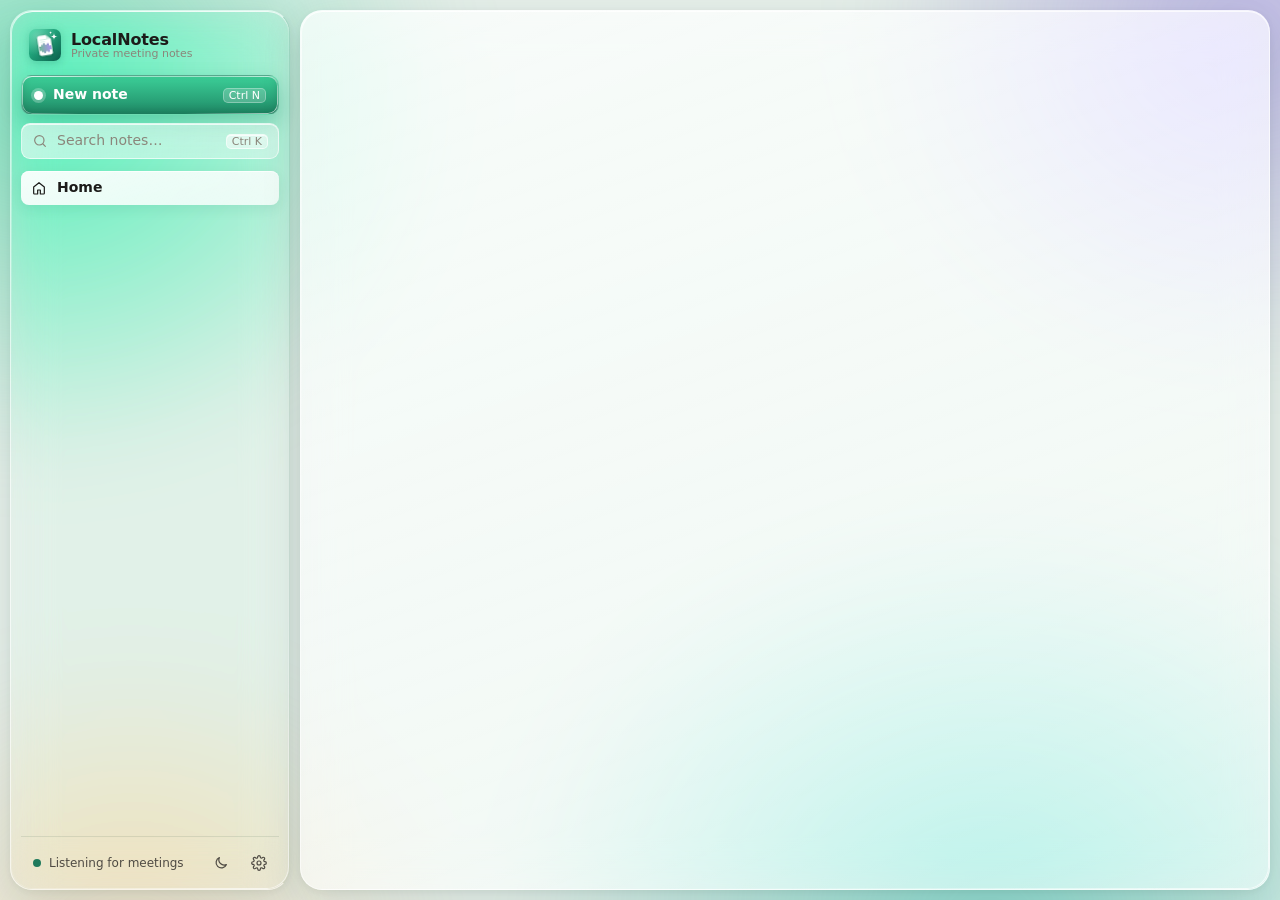
<file: ui/index.html>
<!doctype html>
<html lang="en">
<head>
<meta charset="utf-8">
<title>LocalNotes</title>
<link rel="stylesheet" href="style.css">
<link rel="stylesheet" href="glass.css">
<script>document.documentElement.dataset.style = "glass";</script>
</head>
<body>
<svg width="0" height="0" style="position:absolute" aria-hidden="true">
  <symbol id="i-wave" viewBox="0 0 24 24"><path d="M3 12h1M7 8v8M11 5v14M15 9v6M19 7v10M21 12h0"/></symbol>
  <symbol id="i-plus" viewBox="0 0 24 24"><path d="M12 5v14M5 12h14"/></symbol>
  <symbol id="i-search" viewBox="0 0 24 24"><circle cx="11" cy="11" r="7"/><path d="m20 20-3.5-3.5"/></symbol>
  <symbol id="i-home" viewBox="0 0 24 24"><path d="M4 10.5 12 4l8 6.5V20a1 1 0 0 1-1 1h-5v-6h-4v6H5a1 1 0 0 1-1-1z"/></symbol>
  <symbol id="i-gear" viewBox="0 0 24 24"><circle cx="12" cy="12" r="3"/><path d="M19.4 15a1.7 1.7 0 0 0 .3 1.8l.1.1a2 2 0 1 1-2.8 2.8l-.1-.1a1.7 1.7 0 0 0-1.8-.3 1.7 1.7 0 0 0-1 1.5V21a2 2 0 1 1-4 0v-.1a1.7 1.7 0 0 0-1.1-1.5 1.7 1.7 0 0 0-1.8.3l-.1.1a2 2 0 1 1-2.8-2.8l.1-.1a1.7 1.7 0 0 0 .3-1.8 1.7 1.7 0 0 0-1.5-1H3a2 2 0 1 1 0-4h.1a1.7 1.7 0 0 0 1.5-1.1 1.7 1.7 0 0 0-.3-1.8l-.1-.1a2 2 0 1 1 2.8-2.8l.1.1a1.7 1.7 0 0 0 1.8.3H9a1.7 1.7 0 0 0 1-1.5V3a2 2 0 1 1 4 0v.1a1.7 1.7 0 0 0 1 1.5 1.7 1.7 0 0 0 1.8-.3l.1-.1a2 2 0 1 1 2.8 2.8l-.1.1a1.7 1.7 0 0 0-.3 1.8V9a1.7 1.7 0 0 0 1.5 1H21a2 2 0 1 1 0 4h-.1a1.7 1.7 0 0 0-1.5 1z"/></symbol>
  <symbol id="i-mic" viewBox="0 0 24 24"><rect x="9" y="3" width="6" height="11" rx="3"/><path d="M5 11a7 7 0 0 0 14 0M12 18v3"/></symbol>
  <symbol id="i-video" viewBox="0 0 24 24"><rect x="3" y="6" width="13" height="12" rx="2.5"/><path d="m16 10 5-3v10l-5-3"/></symbol>
  <symbol id="i-sparkle" viewBox="0 0 24 24"><path d="M12 3l1.8 5.2L19 10l-5.2 1.8L12 17l-1.8-5.2L5 10l5.2-1.8zM19 15l.8 2.2L22 18l-2.2.8L19 21l-.8-2.2L16 18l2.2-.8z"/></symbol>
  <symbol id="i-pen" viewBox="0 0 24 24"><path d="M4 20h4L19 9l-4-4L4 16z"/><path d="m14 6 4 4"/></symbol>
  <symbol id="i-lines" viewBox="0 0 24 24"><path d="M4 6h16M4 10h10M4 14h16M4 18h8"/></symbol>
  <symbol id="i-chat" viewBox="0 0 24 24"><path d="M20 12a8 8 0 0 1-11.6 7.1L4 20l1-4.2A8 8 0 1 1 20 12z"/></symbol>
  <symbol id="i-more" viewBox="0 0 24 24"><circle cx="5" cy="12" r="1.3"/><circle cx="12" cy="12" r="1.3"/><circle cx="19" cy="12" r="1.3"/></symbol>
  <symbol id="i-copy" viewBox="0 0 24 24"><rect x="8" y="8" width="12" height="12" rx="2.5"/><path d="M16 8V6a2 2 0 0 0-2-2H6a2 2 0 0 0-2 2v8a2 2 0 0 0 2 2h2"/></symbol>
  <symbol id="i-download" viewBox="0 0 24 24"><path d="M12 4v11M7 10l5 5 5-5M5 20h14"/></symbol>
  <symbol id="i-trash" viewBox="0 0 24 24"><path d="M4 7h16M10 11v6M14 11v6M6 7l1 13h10l1-13M9 7V4h6v3"/></symbol>
  <symbol id="i-check" viewBox="0 0 24 24"><path d="m5 12.5 4.5 4.5L19 7.5"/></symbol>
  <symbol id="i-x" viewBox="0 0 24 24"><path d="M6 6l12 12M18 6 6 18"/></symbol>
  <symbol id="i-alert" viewBox="0 0 24 24"><circle cx="12" cy="12" r="9"/><path d="M12 7.5v5.5M12 16.5v.01"/></symbol>
  <symbol id="i-headphones" viewBox="0 0 24 24"><path d="M4 15v-3a8 8 0 0 1 16 0v3"/><rect x="3" y="14" width="5" height="7" rx="2"/><rect x="16" y="14" width="5" height="7" rx="2"/></symbol>
  <symbol id="i-clock" viewBox="0 0 24 24"><circle cx="12" cy="12" r="9"/><path d="M12 7v5l3 2"/></symbol>
  <symbol id="i-cal" viewBox="0 0 24 24"><rect x="4" y="5" width="16" height="16" rx="2.5"/><path d="M4 10h16M9 3v4M15 3v4"/></symbol>
  <symbol id="i-users" viewBox="0 0 24 24"><circle cx="9" cy="8" r="3.5"/><path d="M2.5 20a6.5 6.5 0 0 1 13 0M16 4.5a3.5 3.5 0 0 1 0 7M18 14a6.5 6.5 0 0 1 3.5 6"/></symbol>
  <symbol id="i-send" viewBox="0 0 24 24"><path d="M4 12 20 4l-6 16-2.5-6.5z"/></symbol>
  <symbol id="i-arrow-down" viewBox="0 0 24 24"><path d="M12 5v14M6 13l6 6 6-6"/></symbol>
  <symbol id="i-sidebar" viewBox="0 0 24 24"><rect x="3" y="4" width="18" height="16" rx="2.5"/><path d="M15 4v16"/></symbol>
  <symbol id="i-refresh" viewBox="0 0 24 24"><path d="M20 11a8 8 0 0 0-14.6-4.5L4 8M4 4v4h4M4 13a8 8 0 0 0 14.6 4.5L20 16M20 20v-4h-4"/></symbol>
  <symbol id="i-moon" viewBox="0 0 24 24"><path d="M20 14.5A8 8 0 0 1 9.5 4a8 8 0 1 0 10.5 10.5z"/></symbol>
  <symbol id="i-sun" viewBox="0 0 24 24"><circle cx="12" cy="12" r="4"/><path d="M12 2v2M12 20v2M2 12h2M20 12h2M4.9 4.9l1.4 1.4M17.7 17.7l1.4 1.4M4.9 19.1l1.4-1.4M17.7 6.3l1.4-1.4"/></symbol>
  <symbol id="i-mail" viewBox="0 0 24 24"><rect x="3" y="5" width="18" height="14" rx="2.5"/><path d="m4 7 8 6 8-6"/></symbol>
  <symbol id="i-chev" viewBox="0 0 24 24"><path d="m7 10 5 5 5-5"/></symbol>
  <symbol id="i-pause" viewBox="0 0 24 24"><path d="M9 5v14M15 5v14"/></symbol>
  <symbol id="i-play" viewBox="0 0 24 24"><path d="M8 5.5v13l10-6.5z"/></symbol>
  <symbol id="i-cloud" viewBox="0 0 24 24"><path d="M7 18.5h10.5a4 4 0 0 0 .6-7.95A6 6 0 0 0 6.6 9.1 4.75 4.75 0 0 0 7 18.5z"/></symbol>
  <symbol id="i-lock" viewBox="0 0 24 24"><rect x="5" y="10" width="14" height="10" rx="2.5"/><path d="M8 10V7a4 4 0 0 1 8 0v3"/></symbol>
  <symbol id="i-keyboard" viewBox="0 0 24 24"><rect x="2.5" y="6" width="19" height="12" rx="2.5"/><path d="M6.5 10h1M10.5 10h1M14.5 10h1M6.5 14h11"/></symbol>
  <symbol id="i-file" viewBox="0 0 24 24"><path d="M14 3H6a1 1 0 0 0-1 1v16a1 1 0 0 0 1 1h12a1 1 0 0 0 1-1V8z"/><path d="M14 3v5h5M9 13h6M9 17h4"/></symbol>
</svg>

<div id="app">
  <aside id="sidebar">
    <div class="brand">
      <img class="brand-mark" src="logo.svg" alt="" width="32" height="32">
      <div class="brand-name">LocalNotes<small>Private meeting notes</small></div>
    </div>
    <button id="btn-new" class="btn-new"><span class="rec-dot"></span>New note<kbd>Ctrl N</kbd></button>
    <button id="btn-search" class="search-trigger"><svg class="i"><use href="#i-search"/></svg>Search notes…<kbd>Ctrl K</kbd></button>
    <nav class="nav">
      <button id="nav-home" class="nav-item active"><svg class="i"><use href="#i-home"/></svg>Home<span id="nav-tasks" class="count"></span></button>
    </nav>
    <div id="list" class="list"></div>
    <div class="side-foot">
      <button id="detect-status" class="detect-status" title="Meeting detection"><span class="pulse"></span><span id="detect-text">Listening for meetings</span></button>
      <button id="btn-theme" class="icon-btn" title="Toggle theme"><svg class="i"><use href="#i-moon"/></svg></button>
      <button id="btn-settings" class="icon-btn" title="Settings (Ctrl ,)"><svg class="i"><use href="#i-gear"/></svg></button>
    </div>
  </aside>

  <main id="main">
    <div id="banner" class="banner" hidden>
      <div id="banner-chip" class="app-chip"><svg class="i"><use href="#i-video"/></svg></div>
      <div class="banner-text"><b id="banner-title">Meeting detected</b><span>Take notes for this call?</span></div>
      <button id="banner-yes" class="btn primary sm">Start notes</button>
      <button id="banner-no" class="icon-btn" title="Dismiss"><svg class="i"><use href="#i-x"/></svg></button>
    </div>

    <section id="view-home" class="view"></section>

    <section id="view-meeting" class="view" hidden>
      <div id="doc-scroll" class="doc-scroll">
        <article class="doc">
          <textarea id="title" class="doc-title" rows="1" spellcheck="false" placeholder="Untitled meeting"></textarea>
          <div id="chips" class="chips"></div>
          <div id="stepper"></div>
          <div id="toolbar" class="toolbar">
            <div id="view-seg" class="seg">
              <span class="thumb"></span>
              <button data-v="mine"><svg class="i"><use href="#i-pen"/></svg>My notes</button>
              <button data-v="ai"><svg class="i"><use href="#i-sparkle"/></svg>AI notes<span id="ai-badge" class="badge" hidden></span></button>
            </div>
            <span id="save-ind" class="save-ind"></span>
            <span class="spacer"></span>
            <button id="btn-followup" class="btn sm" title="Draft a follow-up email"><svg class="i"><use href="#i-mail"/></svg><span>Follow-up</span></button>
            <button id="btn-generate" class="btn sm"><svg class="i"><use href="#i-sparkle"/></svg><span>Generate</span></button>
            <button id="btn-drawer" class="icon-btn" title="Transcript & Ask (Ctrl J)"><svg class="i"><use href="#i-sidebar"/></svg></button>
            <button id="btn-more" class="icon-btn" title="More"><svg class="i"><use href="#i-more"/></svg></button>
          </div>
          <div id="pane-mine">
            <textarea id="editor" class="editor" spellcheck="true"
              placeholder="Jot down anything during the call — names, decisions, half-thoughts.&#10;&#10;Rough is perfect. After the call, AI turns these and the transcript into clean notes."></textarea>
          </div>
          <div id="pane-ai" hidden></div>
        </article>
      </div>

      <aside id="drawer" class="drawer">
        <div class="drawer-head">
          <div id="drawer-seg" class="seg">
            <span class="thumb"></span>
            <button data-t="transcript"><svg class="i"><use href="#i-lines"/></svg>Transcript</button>
            <button data-t="ask"><svg class="i"><use href="#i-chat"/></svg>Ask</button>
          </div>
          <button id="btn-drawer-close" class="icon-btn" title="Close (Ctrl J)"><svg class="i"><use href="#i-x"/></svg></button>
        </div>
        <div class="drawer-body">
          <div id="tab-transcript" class="transcript"></div>
          <button id="jump-live" class="jump-live" hidden><svg class="i"><use href="#i-arrow-down"/></svg>Jump to latest</button>
          <div id="tab-ask" hidden style="display:flex;flex-direction:column;flex:1;min-height:0">
            <div id="chat" class="chat"></div>
            <div class="ask-box">
              <textarea id="ask-input" rows="1" placeholder="Ask anything about this meeting…"></textarea>
              <button id="ask-send" class="btn primary sm" title="Send (Enter)"><svg class="i"><use href="#i-send"/></svg></button>
            </div>
          </div>
        </div>
      </aside>
    </section>

    <div id="dock" class="dock" hidden>
      <div class="rec"><span class="dot"></span><span id="dock-time">00:00</span></div>
      <div class="divider"></div>
      <div class="meters">
        <div class="meter">Me<canvas id="meter-me" width="168" height="48"></canvas></div>
        <div class="meter">Them<canvas id="meter-them" width="168" height="48"></canvas></div>
      </div>
      <span id="dock-pending" class="pending"></span>
      <button id="dock-open" class="icon-btn" title="Go to live note" hidden><svg class="i"><use href="#i-file"/></svg></button>
      <button id="dock-pause" class="btn-pause" title="Pause recording (off the record)"><svg class="i"><use href="#i-pause"/></svg><span>Pause</span></button>
      <button id="dock-stop" class="btn-stop"><span class="sq"></span>Stop</button>
    </div>
  </main>
</div>

<div id="menu" class="menu" hidden></div>

<div id="palette" class="overlay" hidden>
  <div class="palette">
    <div class="palette-input"><svg class="i"><use href="#i-search"/></svg><input id="palette-input" placeholder="Search meetings, notes and transcripts, or type a command…" autocomplete="off"></div>
    <div id="palette-results" class="palette-results"></div>
    <div class="palette-foot"><span><kbd>↑</kbd> <kbd>↓</kbd> navigate</span><span><kbd>Enter</kbd> open</span><span><kbd>Esc</kbd> close</span></div>
  </div>
</div>

<dialog id="settings" aria-labelledby="settings-title">
  <div class="set-head"><h2 id="settings-title">Settings</h2><span id="set-saved" class="set-saved" aria-live="polite"></span><button class="icon-btn" data-close title="Close (Esc)" aria-label="Close settings"><svg class="i"><use href="#i-x"/></svg></button></div>
  <div class="set-layout">
  <nav class="set-nav" aria-label="Settings sections">
    <button data-sec="sec-meetings" class="active"><svg class="i"><use href="#i-video"/></svg>Meetings</button>
    <button data-sec="sec-cloud"><svg class="i"><use href="#i-cloud"/></svg>Cloud AI</button>
    <button data-sec="sec-transcription"><svg class="i"><use href="#i-lines"/></svg>Transcription</button>
    <button data-sec="sec-speakers"><svg class="i"><use href="#i-users"/></svg>Speakers</button>
    <button data-sec="sec-ai"><svg class="i"><use href="#i-sparkle"/></svg>AI &amp; templates</button>
    <button data-sec="sec-shortcuts"><svg class="i"><use href="#i-keyboard"/></svg>Shortcuts</button>
    <button data-sec="sec-app"><svg class="i"><use href="#i-sun"/></svg>Appearance</button>
    <button data-sec="sec-privacy"><svg class="i"><use href="#i-lock"/></svg>Privacy</button>
  </nav>
  <div class="set-body">
    <div class="set-section" id="sec-meetings">
      <h3>Meetings</h3>
      <div class="row"><div class="row-text"><b>Detect calls automatically</b><span>Zoom, Microsoft Teams, Google Meet, Webex, Slack and Discord calls.</span></div><label class="switch"><input type="checkbox" name="detect_meetings"></label></div>
      <div class="row"><div class="row-text"><b>Start recording without asking</b><span>Otherwise a small widget asks “Start notes?” when a call begins.</span></div><label class="switch"><input type="checkbox" name="auto_record"></label></div>
      <div class="row"><div class="row-text"><b>Stop when the call ends</b><span>Recording stops when the meeting app releases the microphone.</span></div><label class="switch"><input type="checkbox" name="auto_stop"></label></div>
      <div class="row"><div class="row-text"><b>Floating widget</b><span>Shows on top of other apps when a call is detected and while recording.</span></div><label class="switch"><input type="checkbox" name="show_widget"></label></div>
    </div>
    <div class="set-section" id="sec-cloud">
      <h3>Cloud AI</h3>
      <div class="row"><div class="row-text"><b>Process meetings with</b><span id="engine-line">Groq transcribes and writes notes, so your PC stays light. Recordings stay on this PC.</span></div>
        <select name="engine">
          <option value="cloud">Groq cloud (recommended)</option>
          <option value="local">This PC only</option>
        </select></div>
      <div class="row cloud-only"><div class="row-text"><b>Groq API key</b><span id="cloud-key-line">Free from console.groq.com → API Keys. Stored encrypted on this PC.</span></div>
        <div class="key-box"><input type="password" id="cloud-key" placeholder="gsk_…" autocomplete="off" spellcheck="false" aria-label="Groq API key">
          <button id="cloud-key-save" class="btn sm primary">Save</button>
          <button id="cloud-key-remove" class="btn sm ghost" hidden>Remove</button></div></div>
      <div class="row cloud-only"><div class="row-text"><b>Connection</b><span id="cloud-test-line">Check that the key works and Groq is reachable.</span></div>
        <button id="cloud-test" class="btn sm"><svg class="i"><use href="#i-refresh"/></svg>Test connection</button></div>
      <div class="row cloud-only"><div class="row-text"><b>Notes model</b><span>Writes notes, follow-up emails and answers to your questions.</span></div>
        <select name="cloud_model" id="cloud-models"></select></div>
      <p class="set-legal cloud-only">With no internet, LocalNotes keeps recording and saves the audio. The transcript and notes are finished automatically when you're back online.</p>
    </div>
    <div class="set-section" id="sec-transcription">
      <h3>Transcription</h3>
      <div class="row"><div class="row-text"><b>Meeting language</b><span id="language-line">Default for new meetings — change it on any meeting from its language tag.</span></div>
        <select name="meeting_language">
          <option value="en">English</option>
          <option value="hinglish">Hinglish (Hindi + English)</option>
          <option value="hi">Hindi</option>
          <option value="auto">Auto-detect</option>
        </select></div>
      <div class="row local-only"><div class="row-text"><b>Live transcript model</b><span>Runs during the call.</span></div>
        <select name="whisper_model">
          <option value="tiny.en">Tiny — lightest</option>
          <option value="base.en">Base — balanced (recommended)</option>
          <option value="small.en">Small — sharper, more CPU</option>
          <option value="small">Small multilingual</option>
        </select></div>
      <div class="row local-only"><div class="row-text"><b>After-call accuracy pass</b><span>Re-transcribes the call with a stronger model, then rewrites the notes.</span></div>
        <select name="refine_model">
          <option value="large-v3-turbo">Large v3 Turbo — best (recommended)</option>
          <option value="distil-large-v3">Distil Large v3 — faster, English</option>
          <option value="small.en">Small — quickest</option>
          <option value="off">Off</option>
        </select></div>
      <div class="row" style="padding-bottom:2px"><div class="row-text"><b>Custom vocabulary</b><span>Names, products and jargon to spell correctly — separated by commas.</span></div></div>
      <textarea name="vocabulary" class="vocab" placeholder="e.g. Priya, Rahul, LogiSys, HubSpot, SKU, EBITDA"></textarea>
      <div class="row"><div class="row-text"><b>Record my microphone</b><span>Labelled “Me” in the transcript.</span></div><label class="switch"><input type="checkbox" name="capture_mic"></label></div>
      <div class="row"><div class="row-text"><b>Record computer audio</b><span>Everyone else on the call, labelled “Them”.</span></div><label class="switch"><input type="checkbox" name="capture_system"></label></div>
      <div class="row"><div class="row-text"><b>Keep call audio</b><span>Lets you re-run “Improve transcript” later. Uses ~2 MB per minute.</span></div><label class="switch"><input type="checkbox" name="keep_audio"></label></div>
    </div>
    <div class="set-section" id="sec-speakers">
      <h3>Speakers &amp; voices</h3>
      <div class="row"><div class="row-text"><b>Identify speakers</b><span>After each call, separate voices and name people whose voice LocalNotes knows.</span></div><label class="switch"><input type="checkbox" name="identify_speakers"></label></div>
      <div class="row"><div class="row-text"><b>Your name</b><span>Your own voice is learned automatically from your microphone.</span></div><input type="text" name="your_name" placeholder="Your name"></div>
      <div class="row" style="padding-bottom:4px"><div class="row-text"><b>Voice profiles</b><span>Tag someone once by clicking their name in a transcript — they're recognised from then on. Stored only on this PC.</span></div></div>
      <div id="voice-list" class="voice-list"></div>
    </div>
    <div class="set-section" id="sec-ai">
      <h3>AI &amp; templates</h3>
      <div class="row"><div class="row-text"><b>Write notes automatically</b><span>As soon as the call ends.</span></div><label class="switch"><input type="checkbox" name="auto_notes"></label></div>
      <div class="row"><div class="row-text"><b>Write notes in</b><span>Notes, follow-up emails and summaries. Ask always answers in the language you ask in.</span></div>
        <select name="notes_language">
          <option value="same">Same as the meeting</option>
          <option value="en">English</option>
          <option value="hinglish">Hinglish</option>
          <option value="hi">Hindi</option>
        </select></div>
      <div class="row"><div class="row-text"><b>Default template</b><span>“Auto” picks one from the meeting title — e.g. “1:1”, “standup”, “interview”, “demo”.</span></div>
        <select name="default_template" id="default-template"></select></div>
      <div class="row" style="padding-bottom:4px"><div class="row-text"><b>Templates</b><span>Your own note formats. Built-ins can be used as a starting point.</span></div>
        <button id="tpl-new" class="btn sm"><svg class="i"><use href="#i-plus"/></svg>New template</button></div>
      <div id="tpl-list" class="voice-list"></div>
      <div class="row local-only"><div class="row-text"><b>Ollama model</b><span id="ollama-line">Runs locally — nothing leaves this PC.</span></div>
        <input type="text" name="ollama_model" list="ollama-models"><datalist id="ollama-models"></datalist></div>
    </div>
    <div class="set-section" id="sec-shortcuts">
      <h3>Shortcuts</h3>
      <div class="row"><div class="row-text"><b>Start / stop recording</b><span>Works from any app, even when LocalNotes is hidden.</span></div>
        <input type="text" name="hotkey_record" class="hotkey-input" readonly placeholder="Click, then press keys" aria-label="Start or stop recording shortcut"></div>
      <div class="row"><div class="row-text"><b>Pause / resume</b><span>Take part of the call off the record.</span></div>
        <input type="text" name="hotkey_pause" class="hotkey-input" readonly placeholder="Click, then press keys" aria-label="Pause or resume shortcut"></div>
      <div id="hotkey-warning" class="sys-check" hidden></div>
      <div class="kbd-table">
        <span>New note</span><kbd>Ctrl N</kbd><span>Search &amp; commands</span><kbd>Ctrl K</kbd>
        <span>Transcript panel</span><kbd>Ctrl J</kbd><span>My notes ⇄ AI notes</span><kbd>Ctrl E</kbd>
        <span>Copy notes</span><kbd>Ctrl Shift C</kbd><span>Settings</span><kbd>Ctrl ,</kbd>
      </div>
    </div>
    <div class="set-section" id="sec-app">
      <h3>Appearance &amp; app</h3>
      <div class="row"><div class="row-text"><b>Theme</b></div>
        <div id="theme-pick" class="theme-pick"><button data-theme="system">System</button><button data-theme="light">Light</button><button data-theme="dark">Dark</button></div></div>
      <div class="row"><div class="row-text"><b>Style</b><span>Glass: frosted panels over a soft aurora. Classic: flat and solid.</span></div>
        <div id="style-pick" class="theme-pick"><button data-ui="glass">Glass</button><button data-ui="classic">Classic</button></div></div>
      <div class="row"><div class="row-text"><b>Keep running in the tray</b><span>Closing the window keeps meeting detection on.</span></div><label class="switch"><input type="checkbox" name="close_to_tray"></label></div>
      <div class="row"><div class="row-text"><b>Launch at sign-in</b><span>Start quietly in the tray when Windows starts.</span></div><label class="switch"><input type="checkbox" name="launch_at_login"></label></div>
    </div>
    <div class="set-section" id="sec-privacy">
      <h3>Privacy</h3>
      <div class="row"><div class="row-text"><b>Where your meetings are processed</b><span id="cloud-privacy-text"></span></div></div>
      <div class="row"><div class="row-text"><b id="enc-title">Encrypted on this PC</b><span id="enc-text">Notes, transcripts and voice profiles are encrypted with AES-256. The key is protected by your Windows account, so the data can't be read if the files are copied elsewhere.</span></div><div class="enc-badge"><svg class="i"><use href="#i-lock"/></svg>AES-256</div></div>
      <p class="set-legal">Only record people who know they're being recorded, and follow the laws that apply to you. <span id="app-version"></span></p>
    </div>
  </div>
  </div>
  <div class="set-foot"><span class="note">Changes save automatically.</span><button class="btn primary" data-close>Done</button></div>
</dialog>

<dialog id="followup" class="sheet">
  <div class="set-head"><h2>Follow-up email</h2><button class="icon-btn" data-close title="Close"><svg class="i"><use href="#i-x"/></svg></button></div>
  <div class="fu-body">
    <div class="fu-row">
      <div id="fu-tone" class="theme-pick"><button data-tone="friendly">Friendly</button><button data-tone="formal">Formal</button><button data-tone="brief">Brief</button></div>
      <button id="fu-regen" class="btn sm ghost"><svg class="i"><use href="#i-refresh"/></svg>Rewrite</button>
    </div>
    <label class="fu-label">Subject<input id="fu-subject" type="text" placeholder="Subject"></label>
    <label class="fu-label">Message<textarea id="fu-text" rows="14" placeholder="Writing your email…"></textarea></label>
  </div>
  <div class="set-foot"><span id="fu-status" class="note">Drafted from your notes — review before sending.</span>
    <button id="fu-copy" class="btn"><svg class="i"><use href="#i-copy"/></svg>Copy</button>
    <button id="fu-open" class="btn primary"><svg class="i"><use href="#i-mail"/></svg>Open in mail app</button></div>
</dialog>

<dialog id="tpl-editor" class="sheet">
  <div class="set-head"><h2 id="tpl-title">New template</h2><button class="icon-btn" data-close title="Close"><svg class="i"><use href="#i-x"/></svg></button></div>
  <div class="fu-body">
    <label class="fu-label">Name<input id="tpl-name" type="text" placeholder="e.g. Weekly client check-in" maxlength="60"></label>
    <label class="fu-label">Short description<input id="tpl-desc" type="text" placeholder="What these notes focus on" maxlength="140"></label>
    <label class="fu-label">Structure — the sections the AI should write, and any instructions
      <textarea id="tpl-prompt" rows="11" placeholder="## Client mood&#10;## What they asked for&#10;## Risks to the account&#10;## Action items"></textarea></label>
    <div class="tpl-tip">Tip: write one <code>## Heading</code> per section, with a few words on what belongs there. Start from a built-in template below to save time.</div>
    <div id="tpl-starters" class="tpl-starters"></div>
  </div>
  <div class="set-foot"><button id="tpl-delete" class="btn ghost danger-text">Delete</button><span class="note"></span>
    <button class="btn" data-close>Cancel</button><button id="tpl-save" class="btn primary">Save template</button></div>
</dialog>

<div id="toasts" class="toasts"></div>

<script src="app.js"></script>
</body>
</html>
</file>
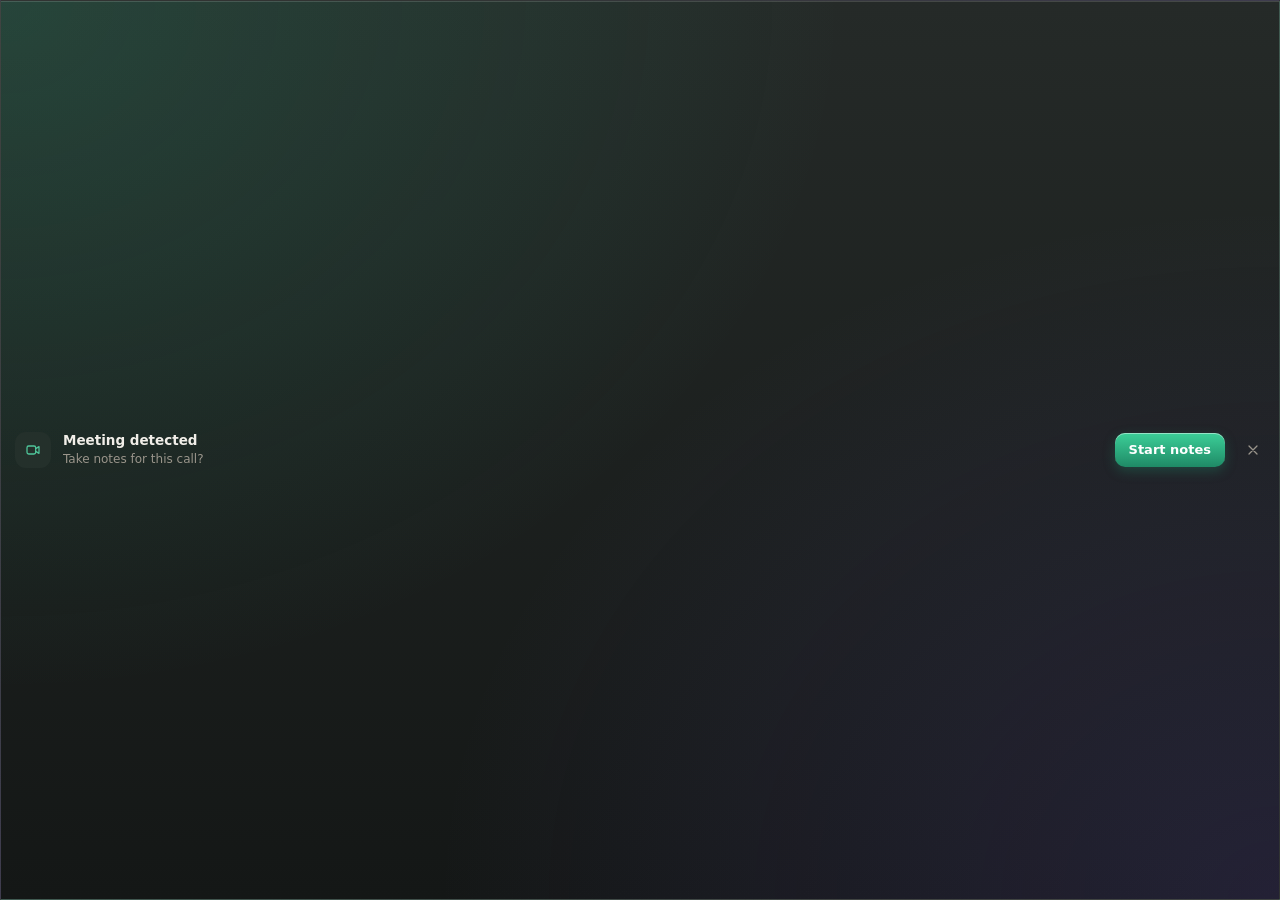
<file: ui/pill.html>
<!doctype html>
<html lang="en">
<head>
<meta charset="utf-8">
<title>LocalNotes widget</title>
<style>
  :root {
    --bg: #161513; --line: #2e2c28; --text: #f1eee8; --muted: #9a958b;
    --accent: #4fc59a; --accent-ink: #0c1410; --live: #ff6369; --them: #a391f2;
    font: 13px/1.3 "Segoe UI Variable Text", "Segoe UI", system-ui, sans-serif;
    color-scheme: dark;
  }
  * { box-sizing: border-box; }
  html, body { margin: 0; height: 100%; color: var(--text); overflow: hidden; user-select: none; }
  html { background: var(--bg); }
  /* the widget is its own opaque window, so "glass" here is a glossy dark gradient with a lit top edge */
  body {
    display: flex; align-items: center; padding: 0 10px 0 14px; gap: 12px;
    background: radial-gradient(120% 140% at 0% 0%, rgb(47 211 155 / .16), transparent 55%),
                radial-gradient(120% 140% at 100% 100%, rgb(115 87 214 / .16), transparent 55%),
                linear-gradient(180deg, #252a28, #141716);
    border: 1px solid rgb(255 255 255 / .12); box-shadow: inset 0 1px 0 rgb(255 255 255 / .14);
  }
  [hidden] { display: none !important; }
  svg { width: 16px; height: 16px; stroke: currentColor; fill: none; stroke-width: 1.9; stroke-linecap: round; stroke-linejoin: round; flex: none; }
  .chip { width: 36px; height: 36px; border-radius: 11px; display: grid; place-items: center; background: #24302b; color: var(--accent); flex: none; position: relative; }
  .chip.zoom { background: #1b2a45; color: #7fa8ff; } .chip.teams { background: #25243f; color: #9da0f5; } .chip.meet { background: #16301f; color: #62cf8f; }
  .chip::after { content: ""; position: absolute; inset: -3px; border-radius: 13px; border: 1.5px solid currentColor; opacity: 0; animation: ring 2.2s ease-out infinite; }
  @keyframes ring { 0% { transform: scale(.9); opacity: .7; } 100% { transform: scale(1.3); opacity: 0; } }
  .text { flex: 1; min-width: 0; display: flex; flex-direction: column; gap: 2px; }
  .text b { font-size: 13.5px; font-weight: 650; white-space: nowrap; overflow: hidden; text-overflow: ellipsis; }
  .text span { color: var(--muted); font-size: 12px; white-space: nowrap; overflow: hidden; text-overflow: ellipsis; }
  button { font: inherit; border: none; cursor: pointer; display: inline-flex; align-items: center; gap: 6px; }
  .primary { height: 34px; padding: 0 14px; border-radius: 10px; background: linear-gradient(180deg, #3ccf98, #1f8a66); color: #fff; font-weight: 650;
    box-shadow: inset 0 1px 0 rgb(255 255 255 / .45), 0 4px 12px rgb(31 138 102 / .35); }
  .primary:hover { filter: brightness(1.08); }
  .stop { height: 34px; padding: 0 14px; border-radius: 10px; background: linear-gradient(180deg, #ff6b70, #d8343c); color: #fff; font-weight: 650;
    box-shadow: inset 0 1px 0 rgb(255 255 255 / .35), 0 4px 12px rgb(216 52 60 / .35); }
  .stop i { width: 9px; height: 9px; border-radius: 2px; background: #fff; }
  .ghost { width: 32px; height: 32px; border-radius: 9px; justify-content: center; background: transparent; color: var(--muted); }
  .ghost:hover { background: #2a2825; color: var(--text); }
  .rec { display: flex; align-items: center; gap: 8px; font-weight: 650; font-variant-numeric: tabular-nums; font-size: 14px; }
  .rec .dot { width: 10px; height: 10px; border-radius: 50%; background: var(--live); box-shadow: 0 0 0 4px rgb(255 99 105 / .22); animation: blink 1.4s infinite; }
  @keyframes blink { 50% { opacity: .3; } }
  canvas { width: 70px; height: 26px; flex: none; }
  body.paused .rec .dot { background: var(--muted); box-shadow: none; animation: none; }
  body.paused canvas { opacity: .3; }
</style>
</head>
<body>
  <!-- detected -->
  <div id="chip" class="chip"><svg viewBox="0 0 24 24"><rect x="3" y="6" width="13" height="12" rx="2.5"/><path d="m16 10 5-3v10l-5-3"/></svg></div>
  <div id="det-text" class="text"><b id="det-title">Meeting detected</b><span>Take notes for this call?</span></div>
  <button id="btn-start" class="primary">Start notes</button>
  <button id="btn-dismiss" class="ghost" title="Not now"><svg viewBox="0 0 24 24"><path d="M6 6l12 12M18 6 6 18"/></svg></button>

  <!-- recording -->
  <div id="rec" class="rec" hidden><span class="dot"></span><span id="time">00:00</span></div>
  <div id="rec-text" class="text" hidden><b id="rec-title">Recording</b><span id="rec-sub">LocalNotes is listening</span></div>
  <canvas id="meter" width="140" height="52" hidden></canvas>
  <button id="btn-pause" class="ghost" title="Pause" hidden><svg viewBox="0 0 24 24"><path d="M9 5v14M15 5v14"/></svg></button>
  <button id="btn-open" class="ghost" title="Open notes" hidden><svg viewBox="0 0 24 24"><path d="M14 3H6a1 1 0 0 0-1 1v16a1 1 0 0 0 1 1h12a1 1 0 0 0 1-1V8z"/><path d="M14 3v5h5M9 13h6M9 17h4"/></svg></button>
  <button id="btn-stop" class="stop" hidden><i></i>Stop</button>

<script>
const $ = (id) => document.getElementById(id);
let api, mode = "", hist = new Array(22).fill(0);
const clock = (s) => { s = Math.floor(s); const h = Math.floor(s / 3600), m = Math.floor(s / 60) % 60, x = s % 60; const p = (n) => String(n).padStart(2, "0"); return h ? `${h}:${p(m)}:${p(x)}` : `${p(m)}:${p(x)}`; };

function setMode(m) {
  if (m === mode) return;
  mode = m;
  const det = m === "detected", rec = m === "recording";
  ["chip", "det-text", "btn-start", "btn-dismiss"].forEach((id) => $(id).hidden = !det);
  ["rec", "rec-text", "meter", "btn-pause", "btn-open", "btn-stop"].forEach((id) => $(id).hidden = !rec);
}
function draw(levels) {
  const v = Math.max(levels.Me || 0, levels.Them || 0);
  hist.push(v); hist.shift();
  const c = $("meter"), ctx = c.getContext("2d"), w = c.width, h = c.height, bw = w / hist.length;
  ctx.clearRect(0, 0, w, h);
  hist.forEach((x, i) => {
    const bh = Math.max(4, Math.min(h, Math.sqrt(x) * h * 4.2));
    ctx.globalAlpha = 0.35 + 0.65 * (i / hist.length);
    ctx.fillStyle = (levels.Them || 0) > (levels.Me || 0) ? "#a391f2" : "#4fc59a";
    ctx.beginPath(); ctx.roundRect(i * bw + bw * .2, (h - bh) / 2, bw * .6, bh, Math.min(bw * .3, bh / 2)); ctx.fill();
  });
}
async function tick() {
  try {
    const st = await api.pill_state();
    setMode(st.mode);
    if (st.mode === "detected") {
      $("det-title").textContent = `${st.title} detected`;
      $("chip").className = `chip ${["zoom", "teams", "meet"].includes(st.app) ? st.app : ""}`;
    } else if (st.mode === "recording") {
      $("time").textContent = clock(st.elapsed);
      $("rec-title").textContent = st.title;
      $("rec-sub").textContent = st.paused ? "Paused — off the record" : "LocalNotes is listening";
      document.body.classList.toggle("paused", !!st.paused);
      $("btn-pause").innerHTML = st.paused ? PLAY : PAUSE;
      $("btn-pause").title = st.paused ? "Resume" : "Pause";
      draw(st.paused ? {} : (st.levels || {}));
    }
  } catch {}
}
const PAUSE = '<svg viewBox="0 0 24 24"><path d="M9 5v14M15 5v14"/></svg>';
const PLAY = '<svg viewBox="0 0 24 24"><path d="M8 5.5v13l10-6.5z"/></svg>';
$("btn-pause").onclick = () => api.toggle_pause();
$("btn-start").onclick = () => api.start_from_detection();
$("btn-dismiss").onclick = () => api.dismiss_detection();
$("btn-open").onclick = () => api.show_main();
$("btn-stop").onclick = async () => { $("btn-stop").disabled = true; await api.stop_recording(); $("btn-stop").disabled = false; };
window.addEventListener("pywebviewready", () => { api = window.pywebview.api; tick(); setInterval(tick, 150); });
</script>
</body>
</html>
</file>
<file: ui/style.css>
/* ============================================================
   LocalNotes — design tokens
   ============================================================ */
:root {
  --bg: #f6f4ef;
  --surface: #ffffff;
  --surface-2: #fbfaf7;
  --sunken: #f0ede6;
  --sidebar: #efece5;
  --line: #e6e2d9;
  --line-strong: #d5d0c4;
  --text: #1c1b19;
  --text-2: #4f4b44;
  --muted: #8b867b;
  --accent: #1f7a5c;
  --accent-hover: #196a4f;
  --accent-soft: #e2f1ea;
  --accent-ink: #ffffff;
  --live: #e5484d;
  --live-soft: #fdeceb;
  --them: #6e56cf;
  --them-soft: #efebfb;
  --warn: #a8620b;
  --warn-soft: #fbf0df;
  --mark: #fde68a;
  --shadow-sm: 0 1px 2px rgb(28 27 25 / .06), 0 1px 1px rgb(28 27 25 / .04);
  --shadow-md: 0 4px 14px rgb(28 27 25 / .08), 0 1px 3px rgb(28 27 25 / .06);
  --shadow-lg: 0 24px 60px rgb(28 27 25 / .18), 0 6px 18px rgb(28 27 25 / .08);
  --radius: 12px;
  --radius-sm: 8px;
  --font-ui: "Segoe UI Variable Text", "Segoe UI Variable", "Segoe UI", system-ui, sans-serif;
  --font-display: "Segoe UI Variable Display", "Segoe UI Variable", "Segoe UI", system-ui, sans-serif;
  --font-serif: "Sitka Heading", "Sitka Text", Georgia, "Times New Roman", serif;
  --font-mono: "Cascadia Mono", "Cascadia Code", Consolas, monospace;
  --ease: cubic-bezier(.2, .8, .2, 1);
  color-scheme: light;
}
@media (prefers-color-scheme: dark) {
  :root:not([data-theme="light"]) {
    --bg: #151412; --surface: #1d1c1a; --surface-2: #22211e; --sunken: #121110; --sidebar: #111110;
    --line: #2c2a26; --line-strong: #3a3732; --text: #eeebe4; --text-2: #c0bbb0; --muted: #8a857b;
    --accent: #4fc59a; --accent-hover: #63d3a9; --accent-soft: #17302a; --accent-ink: #0c1410;
    --live: #ff6369; --live-soft: #3a1c1d; --them: #a391f2; --them-soft: #28223f;
    --warn: #f0a94a; --warn-soft: #3a2a14; --mark: #6b5a12;
    --shadow-sm: 0 1px 2px rgb(0 0 0 / .4);
    --shadow-md: 0 6px 18px rgb(0 0 0 / .35), 0 1px 3px rgb(0 0 0 / .3);
    --shadow-lg: 0 28px 70px rgb(0 0 0 / .55), 0 8px 20px rgb(0 0 0 / .35);
    color-scheme: dark;
  }
}
:root[data-theme="dark"] {
  --bg: #151412; --surface: #1d1c1a; --surface-2: #22211e; --sunken: #121110; --sidebar: #111110;
  --line: #2c2a26; --line-strong: #3a3732; --text: #eeebe4; --text-2: #c0bbb0; --muted: #8a857b;
  --accent: #4fc59a; --accent-hover: #63d3a9; --accent-soft: #17302a; --accent-ink: #0c1410;
  --live: #ff6369; --live-soft: #3a1c1d; --them: #a391f2; --them-soft: #28223f;
  --warn: #f0a94a; --warn-soft: #3a2a14; --mark: #6b5a12;
  --shadow-sm: 0 1px 2px rgb(0 0 0 / .4);
  --shadow-md: 0 6px 18px rgb(0 0 0 / .35), 0 1px 3px rgb(0 0 0 / .3);
  --shadow-lg: 0 28px 70px rgb(0 0 0 / .55), 0 8px 20px rgb(0 0 0 / .35);
  color-scheme: dark;
}

/* ============================================================
   Base
   ============================================================ */
* { box-sizing: border-box; }
html, body { height: 100%; margin: 0; }
body {
  background: var(--bg); color: var(--text);
  font: 14px/1.55 var(--font-ui);
  -webkit-font-smoothing: antialiased;
  overflow: hidden;
}
button, input, select, textarea { font: inherit; color: inherit; }
button { cursor: pointer; }
svg.i { width: 16px; height: 16px; flex: none; stroke: currentColor; fill: none; stroke-width: 1.8; stroke-linecap: round; stroke-linejoin: round; }
kbd {
  font: 500 11px var(--font-ui); color: var(--muted);
  border: 1px solid var(--line-strong); border-bottom-width: 2px; border-radius: 5px;
  padding: 0 5px; background: var(--surface);
}
mark { background: var(--mark); color: inherit; border-radius: 3px; padding: 0 1px; }
::selection { background: color-mix(in srgb, var(--accent) 28%, transparent); }
::-webkit-scrollbar { width: 10px; height: 10px; }
::-webkit-scrollbar-thumb { background: var(--line-strong); border-radius: 10px; border: 3px solid transparent; background-clip: content-box; }
::-webkit-scrollbar-thumb:hover { background-color: var(--muted); }
[hidden] { display: none !important; }

#app { display: flex; height: 100vh; }

/* ============================================================
   Buttons
   ============================================================ */
.btn {
  display: inline-flex; align-items: center; gap: 7px; height: 34px; padding: 0 14px;
  border-radius: 9px; border: 1px solid var(--line); background: var(--surface); color: var(--text);
  font-weight: 600; font-size: 13px; transition: background .15s, border-color .15s, transform .1s, box-shadow .15s;
  white-space: nowrap;
}
.btn:hover { border-color: var(--line-strong); background: var(--surface-2); }
.btn:active { transform: translateY(1px); }
.btn:disabled { opacity: .5; cursor: default; transform: none; }
.btn.primary { background: var(--accent); border-color: transparent; color: var(--accent-ink); box-shadow: var(--shadow-sm); }
.btn.primary:hover { background: var(--accent-hover); }
.btn.danger { background: var(--live); border-color: transparent; color: #fff; }
.btn.ghost { background: transparent; border-color: transparent; color: var(--text-2); }
.btn.ghost:hover { background: var(--sunken); color: var(--text); }
.btn.sm { height: 28px; padding: 0 10px; font-size: 12.5px; border-radius: 7px; }
.btn.lg { height: 42px; padding: 0 18px; font-size: 14px; border-radius: 11px; }
.icon-btn {
  display: inline-grid; place-items: center; width: 32px; height: 32px; border-radius: 8px;
  border: none; background: transparent; color: var(--text-2); transition: background .15s, color .15s;
}
.icon-btn:hover { background: var(--sunken); color: var(--text); }
.icon-btn.active { background: var(--accent-soft); color: var(--accent); }
.icon-btn:focus-visible, .btn:focus-visible { outline: 2px solid color-mix(in srgb, var(--accent) 55%, transparent); outline-offset: 1px; }

/* ============================================================
   Sidebar
   ============================================================ */
#sidebar {
  width: 280px; flex: none; display: flex; flex-direction: column;
  background: var(--sidebar); border-right: 1px solid var(--line);
  padding: 14px 10px 10px;
}
.brand { display: flex; align-items: center; gap: 10px; padding: 4px 8px 14px; }
.brand-mark { width: 32px; height: 32px; flex: none; filter: drop-shadow(0 2px 4px rgb(11 94 75 / .25)); }
.brand-name { font: 700 16px var(--font-display); letter-spacing: -.01em; }
.brand-name small { display: block; font: 500 11px var(--font-ui); color: var(--muted); letter-spacing: 0; margin-top: -2px; }

.btn-new {
  display: flex; align-items: center; gap: 10px; width: 100%; height: 40px; padding: 0 12px;
  border-radius: 10px; border: none; background: var(--accent); color: var(--accent-ink);
  font-weight: 650; box-shadow: var(--shadow-sm); transition: background .15s, transform .1s;
}
.btn-new:hover { background: var(--accent-hover); }
.btn-new:active { transform: translateY(1px); }
.btn-new .rec-dot { width: 9px; height: 9px; border-radius: 50%; background: currentColor; box-shadow: 0 0 0 3px rgb(255 255 255 / .25); }
.btn-new kbd { margin-left: auto; background: rgb(255 255 255 / .16); color: inherit; border-color: rgb(255 255 255 / .25); }
.btn-new:disabled { opacity: .55; cursor: default; }

.search-trigger {
  display: flex; align-items: center; gap: 9px; width: 100%; height: 36px; margin-top: 8px; padding: 0 10px;
  border-radius: 9px; border: 1px solid var(--line); background: var(--surface); color: var(--muted); text-align: left;
}
.search-trigger:hover { border-color: var(--line-strong); color: var(--text-2); }
.search-trigger kbd { margin-left: auto; }

.nav { margin-top: 12px; display: flex; flex-direction: column; gap: 2px; }
.nav-item {
  display: flex; align-items: center; gap: 10px; height: 34px; padding: 0 10px; border-radius: 8px;
  color: var(--text-2); border: none; background: none; width: 100%; text-align: left; font-weight: 550;
}
.nav-item:hover { background: rgb(0 0 0 / .04); color: var(--text); }
:root[data-theme="dark"] .nav-item:hover { background: rgb(255 255 255 / .04); }
.nav-item.active { background: var(--surface); color: var(--text); box-shadow: var(--shadow-sm); }
.nav-item .count { margin-left: auto; font-size: 11.5px; color: var(--muted); font-weight: 600; }

.list { flex: 1; overflow-y: auto; margin: 10px -4px 0; padding: 0 4px; }
.group-label {
  font: 650 11px var(--font-ui); letter-spacing: .06em; text-transform: uppercase; color: var(--muted);
  padding: 14px 10px 6px;
}
.m-item {
  display: flex; gap: 10px; align-items: flex-start; padding: 8px 10px; border-radius: 9px; cursor: pointer;
  transition: background .12s; position: relative;
}
.m-item:hover { background: rgb(0 0 0 / .04); }
:root[data-theme="dark"] .m-item:hover { background: rgb(255 255 255 / .04); }
.m-item.active { background: var(--surface); box-shadow: var(--shadow-sm); }
.m-item .m-body { min-width: 0; flex: 1; }
.m-item .m-title { font-weight: 600; font-size: 13.5px; white-space: nowrap; overflow: hidden; text-overflow: ellipsis; }
.m-item .m-sub { font-size: 12px; color: var(--muted); display: flex; gap: 6px; align-items: center; }
.m-item .m-snip { font-size: 12px; color: var(--text-2); margin-top: 3px; display: -webkit-box; -webkit-line-clamp: 2; -webkit-box-orient: vertical; overflow: hidden; }
.app-chip {
  width: 28px; height: 28px; border-radius: 8px; flex: none; display: grid; place-items: center;
  background: var(--sunken); color: var(--text-2); margin-top: 1px;
}
.app-chip svg { width: 15px; height: 15px; }
.app-chip.zoom { background: #e5efff; color: #2d6ae3; }
.app-chip.teams { background: #ecebfa; color: #5b5fc7; }
.app-chip.meet { background: #e4f4ea; color: #1e8e4f; }
.app-chip.live { background: var(--live-soft); color: var(--live); }
:root[data-theme="dark"] .app-chip.zoom { background: #1b2a45; color: #7fa8ff; }
:root[data-theme="dark"] .app-chip.teams { background: #25243f; color: #9da0f5; }
:root[data-theme="dark"] .app-chip.meet { background: #16301f; color: #62cf8f; }
@media (prefers-color-scheme: dark) {
  :root:not([data-theme="light"]) .nav-item:hover, :root:not([data-theme="light"]) .m-item:hover { background: rgb(255 255 255 / .04); }
  :root:not([data-theme="light"]) .app-chip.zoom { background: #1b2a45; color: #7fa8ff; }
  :root:not([data-theme="light"]) .app-chip.teams { background: #25243f; color: #9da0f5; }
  :root:not([data-theme="light"]) .app-chip.meet { background: #16301f; color: #62cf8f; }
}
.list-empty { padding: 24px 12px; color: var(--muted); font-size: 13px; text-align: center; }

.side-foot { display: flex; align-items: center; gap: 6px; padding: 10px 4px 0; border-top: 1px solid var(--line); margin-top: 8px; }
.detect-status {
  flex: 1; display: flex; align-items: center; gap: 8px; font-size: 12px; color: var(--text-2);
  padding: 6px 8px; border-radius: 8px; border: none; background: none; text-align: left;
}
.detect-status:hover { background: rgb(0 0 0 / .04); }
.pulse { position: relative; width: 8px; height: 8px; border-radius: 50%; background: var(--accent); flex: none; }
.pulse::after {
  content: ""; position: absolute; inset: -4px; border-radius: 50%; border: 2px solid var(--accent);
  animation: ping 2s var(--ease) infinite; opacity: 0;
}
.pulse.off { background: var(--muted); }
.pulse.off::after { display: none; }
.pulse.live { background: var(--live); }
.pulse.live::after { border-color: var(--live); }
@keyframes ping { 0% { transform: scale(.6); opacity: .8; } 100% { transform: scale(1.9); opacity: 0; } }

/* ============================================================
   Main + views
   ============================================================ */
#main { flex: 1; min-width: 0; position: relative; display: flex; flex-direction: column; }
.view { flex: 1; min-height: 0; animation: viewIn .28s var(--ease); }
@keyframes viewIn { from { opacity: 0; transform: translateY(6px); } to { opacity: 1; transform: none; } }

/* detected-meeting banner */
.banner {
  position: absolute; top: 14px; left: 50%; transform: translateX(-50%); z-index: 30;
  display: flex; align-items: center; gap: 12px; padding: 8px 8px 8px 14px; border-radius: 14px;
  background: var(--text); color: var(--bg); box-shadow: var(--shadow-lg); animation: dropIn .35s var(--ease);
  max-width: calc(100% - 40px);
}
.banner .app-chip { width: 30px; height: 30px; }
.banner-text { display: flex; flex-direction: column; line-height: 1.25; min-width: 0; }
.banner-text b { font-size: 13.5px; white-space: nowrap; overflow: hidden; text-overflow: ellipsis; }
.banner-text span { font-size: 12px; opacity: .7; }
.banner .btn.primary { background: var(--accent); }
.banner .icon-btn { color: var(--bg); opacity: .7; }
.banner .icon-btn:hover { background: rgb(255 255 255 / .1); opacity: 1; }
@keyframes dropIn { from { opacity: 0; transform: translate(-50%, -14px) scale(.97); } to { opacity: 1; transform: translate(-50%, 0); } }

/* ============================================================
   Home
   ============================================================ */
#view-home { overflow-y: auto; }
.home { max-width: 1040px; margin: 0 auto; padding: 56px 48px 120px; }
.home-head { display: flex; align-items: flex-end; gap: 20px; margin-bottom: 28px; }
.home-head h1 { font: 600 34px/1.15 var(--font-serif); letter-spacing: -.01em; margin: 0; }
.home-head .date { color: var(--muted); margin-top: 6px; }
.home-head .btn { margin-left: auto; }

.hero {
  position: relative; overflow: hidden; border-radius: 18px; padding: 26px 28px;
  background: var(--surface); border: 1px solid var(--line); box-shadow: var(--shadow-sm);
  display: flex; align-items: center; gap: 22px;
}
.hero .orb {
  width: 64px; height: 64px; border-radius: 20px; flex: none; display: grid; place-items: center;
  background: var(--accent-soft); color: var(--accent); position: relative;
}
.hero .orb svg { width: 28px; height: 28px; }
.hero .orb::before, .hero .orb::after {
  content: ""; position: absolute; inset: -8px; border-radius: 26px; border: 1.5px solid var(--accent);
  opacity: 0; animation: ring 3s var(--ease) infinite;
}
.hero .orb::after { animation-delay: 1.5s; }
.hero.idle .orb::before, .hero.idle .orb::after { display: none; }
.hero.idle .orb { background: var(--sunken); color: var(--muted); }
.hero.detected { border-color: var(--accent); box-shadow: 0 0 0 4px var(--accent-soft), var(--shadow-md); }
.hero.recording .orb { background: var(--live-soft); color: var(--live); }
.hero.recording .orb::before, .hero.recording .orb::after { border-color: var(--live); }
@keyframes ring { 0% { transform: scale(.9); opacity: .55; } 70%, 100% { transform: scale(1.22); opacity: 0; } }
.hero h2 { margin: 0; font: 650 19px/1.3 var(--font-display); }
.hero p { margin: 4px 0 0; color: var(--text-2); }
.hero .hero-actions { margin-left: auto; display: flex; gap: 8px; }
.hero .apps { display: flex; gap: 6px; margin-top: 10px; }
.hero .apps .app-chip { width: 26px; height: 26px; }

.stats { display: grid; grid-template-columns: repeat(3, 1fr); gap: 14px; margin: 18px 0 34px; }
.stat {
  padding: 16px 18px; border-radius: 14px; background: var(--surface); border: 1px solid var(--line);
}
.stat .k { font-size: 12px; color: var(--muted); font-weight: 600; letter-spacing: .02em; }
.stat .v { font: 650 26px/1.2 var(--font-display); margin-top: 4px; font-variant-numeric: tabular-nums; }
.stat .v small { font-size: 14px; color: var(--muted); font-weight: 600; margin-left: 2px; }

.home-grid { display: grid; grid-template-columns: 1.1fr 1fr; gap: 28px; }
.section-title { display: flex; align-items: center; gap: 8px; font: 650 13px var(--font-ui); color: var(--text-2); margin: 0 0 10px; letter-spacing: .01em; }
.section-title .count { color: var(--muted); font-weight: 600; }
.card { background: var(--surface); border: 1px solid var(--line); border-radius: 14px; }

.task-list { padding: 6px; }
.task {
  display: flex; gap: 10px; align-items: flex-start; padding: 9px 10px; border-radius: 9px; transition: background .12s, opacity .3s;
}
.task:hover { background: var(--surface-2); }
.task .t-text { flex: 1; min-width: 0; }
.task .t-meta { font-size: 12px; color: var(--muted); cursor: pointer; }
.task .t-meta:hover { color: var(--accent); }
.task.done { opacity: .45; }
.task.done .t-main { text-decoration: line-through; }

.check {
  appearance: none; width: 18px; height: 18px; border-radius: 6px; border: 1.6px solid var(--line-strong);
  background: var(--surface); flex: none; margin-top: 2px; cursor: pointer; display: grid; place-items: center;
  transition: background .15s, border-color .15s, transform .1s;
}
.check:hover { border-color: var(--accent); }
.check:active { transform: scale(.9); }
.check:checked { background: var(--accent); border-color: var(--accent); }
.check:checked::after {
  content: ""; width: 9px; height: 5px; border: 2px solid var(--accent-ink); border-top: 0; border-right: 0;
  transform: rotate(-45deg) translate(1px, -1px);
}

.recent-list { display: flex; flex-direction: column; gap: 10px; }
.recent {
  display: flex; gap: 12px; padding: 14px 16px; cursor: pointer; transition: border-color .15s, box-shadow .15s, transform .15s;
}
.recent:hover { border-color: var(--line-strong); box-shadow: var(--shadow-md); transform: translateY(-1px); }
.recent .r-title { font-weight: 650; }
.recent .r-sub { font-size: 12px; color: var(--muted); }
.recent .r-sum { font-size: 13px; color: var(--text-2); margin-top: 4px; display: -webkit-box; -webkit-line-clamp: 2; -webkit-box-orient: vertical; overflow: hidden; }
.empty-card { padding: 26px; text-align: center; color: var(--muted); font-size: 13px; }

.onboard { display: grid; grid-template-columns: repeat(3, 1fr); gap: 14px; margin-top: 18px; }
.step-card { padding: 18px; border-radius: 14px; background: var(--surface); border: 1px solid var(--line); }
.step-card .n {
  width: 26px; height: 26px; border-radius: 50%; display: grid; place-items: center; font-weight: 700; font-size: 12.5px;
  background: var(--accent-soft); color: var(--accent); margin-bottom: 10px;
}
.step-card b { display: block; margin-bottom: 3px; }
.step-card p { margin: 0; color: var(--text-2); font-size: 13px; }

.sys-check { display: flex; align-items: center; gap: 12px; margin-top: 18px; padding: 12px 16px; border-radius: 12px; background: var(--warn-soft); color: var(--warn); font-size: 13px; }
.sys-check code { font-family: var(--font-mono); font-size: 12px; background: rgb(0 0 0 / .06); padding: 1px 6px; border-radius: 5px; color: var(--text); }

/* ============================================================
   Meeting view
   ============================================================ */
#view-meeting { display: flex; min-height: 0; }
.doc-scroll { flex: 1; overflow-y: auto; min-width: 0; scroll-behavior: smooth; }
.doc { max-width: 780px; margin: 0 auto; padding: 44px 56px 160px; }

.doc-title {
  width: 100%; border: none; outline: none; background: none; resize: none; overflow: hidden;
  font: 650 32px/1.2 var(--font-serif); letter-spacing: -.012em; color: var(--text); padding: 0;
}
.doc-title::placeholder { color: var(--muted); }
.chips { display: flex; flex-wrap: wrap; gap: 6px; margin: 12px 0 20px; }
.chip {
  display: inline-flex; align-items: center; gap: 6px; height: 26px; padding: 0 10px; border-radius: 999px;
  background: var(--sunken); color: var(--text-2); font-size: 12.5px; font-weight: 550;
}
.chip svg { width: 13px; height: 13px; }
.chip.live { background: var(--live-soft); color: var(--live); font-variant-numeric: tabular-nums; }
.chip.live .dot { width: 7px; height: 7px; border-radius: 50%; background: currentColor; animation: blink 1.4s infinite; }
@keyframes blink { 50% { opacity: .25; } }

.toolbar {
  position: sticky; top: 0; z-index: 5; display: flex; align-items: center; gap: 8px;
  padding: 10px 0; margin-bottom: 10px; background: var(--bg);
  border-bottom: 1px solid transparent; transition: border-color .2s;
}
.toolbar.stuck { border-bottom-color: var(--line); }
.toolbar .spacer { flex: 1; }

.seg {
  display: inline-flex; padding: 3px; border-radius: 10px; background: var(--sunken); gap: 2px; position: relative;
}
.seg button {
  position: relative; z-index: 1; display: inline-flex; align-items: center; gap: 6px; height: 28px; padding: 0 12px;
  border-radius: 8px; border: none; background: none; color: var(--text-2); font-weight: 600; font-size: 13px;
  transition: color .2s;
}
.seg button.active { color: var(--text); }
.seg .thumb {
  position: absolute; top: 3px; bottom: 3px; border-radius: 8px; background: var(--surface); box-shadow: var(--shadow-sm);
  transition: left .28s var(--ease), width .28s var(--ease);
}
.seg .badge { width: 6px; height: 6px; border-radius: 50%; background: var(--accent); }

/* pipeline stepper */
.stepper {
  display: flex; align-items: center; gap: 0; padding: 12px 16px; margin: 0 0 18px; border-radius: 12px;
  background: var(--surface); border: 1px solid var(--line); box-shadow: var(--shadow-sm); animation: viewIn .3s var(--ease);
}
.step { display: flex; align-items: center; gap: 8px; font-size: 12.5px; color: var(--muted); font-weight: 600; white-space: nowrap; }
.step .s-ic { width: 20px; height: 20px; border-radius: 50%; display: grid; place-items: center; border: 1.5px solid var(--line-strong); flex: none; }
.step.done { color: var(--text-2); }
.step.done .s-ic { background: var(--accent); border-color: var(--accent); }
.step.done .s-ic::after { content: ""; width: 8px; height: 4.5px; border: 2px solid var(--accent-ink); border-top: 0; border-right: 0; transform: rotate(-45deg) translate(1px, -1px); }
.step.active { color: var(--text); }
.step.active .s-ic { border-color: var(--accent); border-top-color: transparent; animation: spin .8s linear infinite; }
.step-line { flex: 1; height: 1.5px; background: var(--line); margin: 0 10px; min-width: 16px; }
.step-line.done { background: var(--accent); }
.step .s-sub { color: var(--muted); font-weight: 500; }
@keyframes spin { to { transform: rotate(360deg); } }

/* my notes editor */
.editor {
  width: 100%; min-height: 50vh; border: none; outline: none; background: none; resize: none; overflow: hidden;
  font: 15.5px/1.75 var(--font-ui); color: var(--text); padding: 4px 0; tab-size: 4;
}
.editor::placeholder { color: var(--muted); }
.save-ind { font-size: 12px; color: var(--muted); transition: opacity .4s; }

/* AI notes document */
.md { font-size: 15px; line-height: 1.72; color: var(--text); }
.md > :first-child { margin-top: 0; }
.md h1, .md h2, .md h3 { font-family: var(--font-display); line-height: 1.3; letter-spacing: -.005em; }
.md h1 { font-size: 21px; margin: 28px 0 8px; }
.md h2 { font-size: 17.5px; margin: 26px 0 6px; }
.md h3 { font-size: 15.5px; margin: 20px 0 4px; }
.md p { margin: 6px 0 10px; }
.md p.lead {
  font: 500 17px/1.6 var(--font-serif); color: var(--text); padding: 14px 18px; margin: 0 0 18px;
  border-radius: 12px; background: var(--accent-soft); border-left: 3px solid var(--accent);
}
.md ul, .md ol { margin: 4px 0 12px; padding-left: 22px; }
.md li { margin: 3px 0; }
.md li::marker { color: var(--muted); }
.md li.task { list-style: none; margin-left: -22px; display: flex; gap: 10px; align-items: flex-start; padding: 4px 0; }
.md li.task.done span { text-decoration: line-through; color: var(--muted); }
.md code { font: 13px var(--font-mono); background: var(--sunken); padding: 1px 6px; border-radius: 5px; }
.md blockquote { margin: 10px 0; padding: 2px 16px; border-left: 3px solid var(--line-strong); color: var(--text-2); }
.md hr { border: none; border-top: 1px solid var(--line); margin: 22px 0; }
.md strong { font-weight: 650; }
.caret::after { content: ""; display: inline-block; width: 8px; height: 1.1em; margin-left: 2px; vertical-align: text-bottom; background: var(--accent); border-radius: 2px; animation: blink 1s steps(1) infinite; }

.skeleton { display: flex; flex-direction: column; gap: 12px; padding-top: 6px; }
.skeleton .sk { height: 14px; border-radius: 7px; background: linear-gradient(90deg, var(--sunken) 0%, var(--line) 40%, var(--sunken) 80%); background-size: 300% 100%; animation: shimmer 1.6s linear infinite; }
.skeleton .sk.h { height: 22px; width: 40%; margin-top: 10px; }
@keyframes shimmer { from { background-position: 100% 0; } to { background-position: -100% 0; } }
.skeleton .sk-label { font-size: 13px; color: var(--muted); display: flex; align-items: center; gap: 8px; }

.empty-doc { text-align: center; padding: 60px 20px; color: var(--muted); }
.empty-doc .big-ic { width: 54px; height: 54px; margin: 0 auto 14px; border-radius: 16px; display: grid; place-items: center; background: var(--accent-soft); color: var(--accent); }
.empty-doc .big-ic svg { width: 24px; height: 24px; }
.empty-doc h3 { color: var(--text); margin: 0 0 4px; font: 650 17px var(--font-display); }
.empty-doc p { margin: 0 0 16px; }
.error-box { padding: 14px 16px; border-radius: 12px; background: var(--live-soft); color: var(--live); font-size: 13.5px; }

/* ============================================================
   Drawer: transcript + ask
   ============================================================ */
.drawer {
  width: 400px; flex: none; border-left: 1px solid var(--line); background: var(--surface-2);
  display: flex; flex-direction: column; min-height: 0; transition: width .3s var(--ease), opacity .2s;
}
.drawer.closed { width: 0; opacity: 0; border-left: none; overflow: hidden; }
.drawer-head { display: flex; align-items: center; gap: 6px; padding: 12px 12px 10px 14px; border-bottom: 1px solid var(--line); }
.drawer-head .seg { flex: 1; }
.drawer-head .seg button { flex: 1; justify-content: center; }
.drawer-body { flex: 1; min-height: 0; position: relative; display: flex; flex-direction: column; }

.transcript { flex: 1; overflow-y: auto; padding: 16px 14px 24px; }
.transcript.refining { opacity: .5; }
.bubble-row { display: flex; flex-direction: column; margin-bottom: 12px; animation: bubbleIn .25s var(--ease); }
.bubble-row.me { align-items: flex-end; }
.bubble-meta { font-size: 11.5px; color: var(--muted); margin: 0 6px 3px; display: flex; gap: 6px; }
.bubble-meta b { font-weight: 650; }
.bubble-row.me .bubble-meta b { color: var(--accent); }
.bubble-row.them .bubble-meta b { color: var(--them); }
.bubble-meta time { font-family: var(--font-mono); font-size: 11px; }
.bubble {
  max-width: 88%; padding: 8px 12px; border-radius: 14px; font-size: 13.5px; line-height: 1.55;
  background: var(--surface); border: 1px solid var(--line);
}
.bubble-row.me .bubble { background: var(--accent-soft); border-color: transparent; border-bottom-right-radius: 5px; }
.bubble-row.them .bubble { background: var(--them-soft); border-color: transparent; border-bottom-left-radius: 5px; }
.bubble p { margin: 0; }
.bubble p + p { margin-top: 5px; }
@keyframes bubbleIn { from { opacity: 0; transform: translateY(6px); } to { opacity: 1; transform: none; } }
.jump-live {
  position: absolute; bottom: 16px; left: 50%; transform: translateX(-50%);
  display: inline-flex; align-items: center; gap: 6px; height: 30px; padding: 0 12px; border-radius: 999px;
  background: var(--text); color: var(--bg); border: none; font-size: 12.5px; font-weight: 600; box-shadow: var(--shadow-md);
}
.drawer-empty { margin: auto; text-align: center; color: var(--muted); padding: 30px; font-size: 13px; }
.drawer-empty .listening { display: flex; gap: 4px; justify-content: center; align-items: center; height: 30px; margin-bottom: 8px; }
.drawer-empty .listening i { width: 4px; border-radius: 2px; background: var(--accent); animation: eq 1s ease-in-out infinite; }
.drawer-empty .listening i:nth-child(2) { animation-delay: .15s; } .drawer-empty .listening i:nth-child(3) { animation-delay: .3s; }
.drawer-empty .listening i:nth-child(4) { animation-delay: .45s; } .drawer-empty .listening i:nth-child(5) { animation-delay: .6s; }
@keyframes eq { 0%, 100% { height: 6px; } 50% { height: 24px; } }

.chat { flex: 1; overflow-y: auto; padding: 16px 14px; display: flex; flex-direction: column; gap: 12px; }
.msg { max-width: 92%; font-size: 13.5px; line-height: 1.6; animation: bubbleIn .25s var(--ease); }
.msg.user { align-self: flex-end; background: var(--text); color: var(--bg); padding: 8px 12px; border-radius: 14px 14px 5px 14px; }
.msg.ai { align-self: flex-start; }
.msg.ai .md { font-size: 13.5px; line-height: 1.65; }
.msg.ai .md p.lead { font: inherit; padding: 0; background: none; border: none; margin: 0 0 6px; }
.suggest { display: flex; flex-direction: column; gap: 8px; margin-top: auto; }
.suggest-title { font-size: 12px; color: var(--muted); font-weight: 600; margin-bottom: 2px; }
.suggest button {
  text-align: left; padding: 9px 12px; border-radius: 10px; border: 1px solid var(--line); background: var(--surface);
  font-size: 13px; color: var(--text-2); display: flex; gap: 8px; align-items: center;
}
.suggest button:hover { border-color: var(--accent); color: var(--text); }
.ask-box { display: flex; gap: 8px; padding: 12px; border-top: 1px solid var(--line); }
.ask-box textarea {
  flex: 1; resize: none; border: 1px solid var(--line); border-radius: 10px; background: var(--surface);
  padding: 8px 10px; max-height: 120px; outline: none; line-height: 1.45; font-size: 13.5px;
}
.ask-box textarea:focus { border-color: var(--accent); box-shadow: 0 0 0 3px var(--accent-soft); }
.ask-box .btn { height: auto; align-self: stretch; }

/* ============================================================
   Recording dock
   ============================================================ */
.dock {
  position: absolute; left: 50%; bottom: 22px; transform: translateX(-50%); z-index: 20;
  display: flex; align-items: center; gap: 16px; padding: 8px 8px 8px 16px; border-radius: 18px;
  background: var(--text); color: var(--bg); box-shadow: var(--shadow-lg); animation: dockIn .4s var(--ease);
}
@keyframes dockIn { from { opacity: 0; transform: translate(-50%, 20px) scale(.96); } to { opacity: 1; transform: translate(-50%, 0); } }
.dock .rec { display: flex; align-items: center; gap: 8px; font-weight: 650; font-variant-numeric: tabular-nums; font-size: 14px; }
.dock .rec .dot { width: 10px; height: 10px; border-radius: 50%; background: var(--live); box-shadow: 0 0 0 4px rgb(229 72 77 / .25); animation: blink 1.4s infinite; }
.dock .meters { display: flex; gap: 14px; }
.dock .meter { display: flex; align-items: center; gap: 7px; font-size: 11.5px; opacity: .8; font-weight: 600; }
.dock canvas { width: 84px; height: 24px; display: block; }
.dock .divider { width: 1px; height: 26px; background: currentColor; opacity: .15; }
.dock .btn-stop {
  display: inline-flex; align-items: center; gap: 8px; height: 38px; padding: 0 16px; border-radius: 12px; border: none;
  background: var(--live); color: #fff; font-weight: 650;
}
.dock .btn-stop:hover { filter: brightness(1.08); }
.dock .btn-stop .sq { width: 10px; height: 10px; border-radius: 2px; background: #fff; }
.dock .icon-btn { color: var(--bg); opacity: .75; }
.dock .icon-btn:hover { background: rgb(255 255 255 / .1); opacity: 1; }
.dock .pending { font-size: 11.5px; opacity: .6; }

/* ============================================================
   Popover menu
   ============================================================ */
.menu {
  position: fixed; z-index: 60; min-width: 220px; padding: 6px; border-radius: 12px;
  background: var(--surface); border: 1px solid var(--line); box-shadow: var(--shadow-lg); animation: pop .16s var(--ease);
}
@keyframes pop { from { opacity: 0; transform: scale(.96) translateY(-4px); } to { opacity: 1; transform: none; } }
.menu button {
  display: flex; align-items: center; gap: 10px; width: 100%; height: 34px; padding: 0 10px; border-radius: 8px;
  border: none; background: none; text-align: left; font-size: 13.5px; color: var(--text);
}
.menu button:hover { background: var(--sunken); }
.menu button.danger { color: var(--live); }
.menu button.danger.armed { background: var(--live); color: #fff; }
.menu button kbd { margin-left: auto; }
.menu hr { border: none; border-top: 1px solid var(--line); margin: 5px 4px; }

/* speaker names, rename popover, people menu, voice profiles */
.spk {
  border: none; background: none; padding: 0 4px; margin: 0 -4px; border-radius: 5px; font: inherit; font-weight: 650;
  cursor: pointer; text-decoration: underline dotted transparent; text-underline-offset: 3px; transition: background .12s, text-decoration-color .12s;
}
.spk:hover { background: var(--sunken); text-decoration-color: currentColor; }
.chip.clickable { border: none; cursor: pointer; transition: background .15s, color .15s; }
.chip.clickable:hover { background: var(--accent-soft); color: var(--accent); }
.rename { width: 300px; padding: 8px 6px 4px; }
.rename-title { font: 650 14px var(--font-display); margin: 0 4px 8px; }
.rename input {
  width: 100%; height: 36px; border-radius: 9px; border: 1px solid var(--line); background: var(--surface-2); padding: 0 10px; outline: none;
}
.rename input:focus { border-color: var(--accent); box-shadow: 0 0 0 3px var(--accent-soft); }
.rename-known { display: flex; flex-wrap: wrap; gap: 6px; margin: 10px 0 2px; }
.menu .name-pill {
  display: inline-flex; width: auto; height: 26px; padding: 0 10px; gap: 6px; border-radius: 999px; border: 1px solid var(--line); font-size: 12.5px;
}
.name-pill i, .person i, .voice-row > i { width: 8px; height: 8px; border-radius: 50%; flex: none; }
.rename-hint { display: flex; gap: 8px; align-items: flex-start; font-size: 12px; color: var(--muted); margin: 10px 4px 8px; line-height: 1.45; }
.rename-hint svg { width: 14px; height: 14px; margin-top: 1px; }
.rename-actions { display: flex; justify-content: flex-end; gap: 6px; }
.menu .rename-actions .btn { width: auto; height: 28px; }
.people-title { font: 650 12px var(--font-ui); text-transform: uppercase; letter-spacing: .06em; color: var(--muted); padding: 6px 10px 4px; }
.menu .person { gap: 10px; }
.person .p-name { flex: 1; font-weight: 600; }
.person small, .voice-row small { font-weight: 600; font-size: 11px; color: var(--accent); background: var(--accent-soft); padding: 1px 6px; border-radius: 999px; margin-left: 4px; }
.person .p-time { font: 12px var(--font-mono); color: var(--muted); }
.person .p-edit { opacity: 0; color: var(--muted); }
.person:hover .p-edit { opacity: 1; }
.people-hint { font-size: 12px; color: var(--muted); padding: 6px 10px 4px; border-top: 1px solid var(--line); margin-top: 4px; }
.voice-list { display: flex; flex-direction: column; gap: 2px; margin-bottom: 8px; }
.voice-row { display: flex; align-items: center; gap: 12px; padding: 8px 10px; border-radius: 10px; background: var(--surface-2); border: 1px solid var(--line); }
.voice-row .v-text { flex: 1; min-width: 0; }
.voice-row .v-text b { font-weight: 600; }
.voice-row .v-text span { display: block; font-size: 12px; color: var(--muted); }
.voice-row .btn.armed { background: var(--live); color: #fff; }
.voice-empty { display: flex; gap: 10px; align-items: center; padding: 12px 14px; border-radius: 10px; border: 1px dashed var(--line-strong); color: var(--muted); font-size: 13px; }

/* template picker, follow-up dialog, template editor */
.tpl-chip .chev { width: 12px; height: 12px; margin-left: -2px; opacity: .7; }
.seg button { white-space: nowrap; }
.toolbar .btn { flex: none; }
.menu .tpl-item { height: auto; padding: 8px 10px; align-items: flex-start; }
.tpl-item .t-body { flex: 1; min-width: 0; }
.tpl-item .t-name { font-weight: 600; display: flex; gap: 6px; align-items: center; }
.tpl-item .t-desc { font-size: 12px; color: var(--muted); line-height: 1.35; margin-top: 1px; }
.tpl-item .t-check { color: var(--accent); width: 16px; }
.menu .tpl-item svg { margin-top: 2px; }
.fu-body { padding: 0 22px 10px; overflow-y: auto; display: flex; flex-direction: column; gap: 12px; }
.fu-row { display: flex; align-items: center; justify-content: space-between; }
.fu-label { display: flex; flex-direction: column; gap: 5px; font-size: 12.5px; font-weight: 600; color: var(--text-2); }
.fu-label input, .fu-label textarea {
  font-size: 14px; font-weight: 400; color: var(--text); border: 1px solid var(--line); background: var(--surface-2);
  border-radius: 10px; padding: 9px 12px; outline: none; resize: vertical; line-height: 1.6;
}
.fu-label input:focus, .fu-label textarea:focus { border-color: var(--accent); box-shadow: 0 0 0 3px var(--accent-soft); }
.fu-label textarea.streaming { border-color: var(--accent); }
.tpl-tip { font-size: 12.5px; color: var(--muted); }
.tpl-tip code { font-family: var(--font-mono); font-size: 12px; background: var(--sunken); padding: 0 5px; border-radius: 4px; }
.tpl-starters { display: flex; flex-wrap: wrap; gap: 6px; }
.tpl-starters button { height: 28px; padding: 0 10px; border-radius: 999px; border: 1px solid var(--line); background: var(--surface); font-size: 12.5px; color: var(--text-2); }
.tpl-starters button:hover { border-color: var(--accent); color: var(--text); }
.danger-text { color: var(--live); }
.voice-row .tpl-ic { width: 28px; height: 28px; border-radius: 8px; display: grid; place-items: center; background: var(--accent-soft); color: var(--accent); flex: none; }

/* pause */
.dock .btn-pause {
  display: inline-flex; align-items: center; gap: 7px; height: 38px; padding: 0 14px; border-radius: 12px; border: none;
  background: rgb(255 255 255 / .1); color: var(--bg); font-weight: 650;
}
.dock .btn-pause:hover { background: rgb(255 255 255 / .18); }
.dock.paused .rec .dot { background: var(--muted); box-shadow: none; animation: none; }
.dock.paused .meters { opacity: .35; }
.dock.paused .btn-pause { background: var(--accent); color: var(--accent-ink); }
.chip.paused { background: var(--sunken); color: var(--text-2); }
.chip.paused .dot { animation: none; background: var(--muted); }

/* inline transcript editing */
.bubble p { border-radius: 6px; transition: background .12s; }
.transcript.editable .bubble p { cursor: text; }
.transcript.editable .bubble p:hover { background: rgb(0 0 0 / .04); }
.bubble p[contenteditable="true"] { background: var(--surface); outline: 2px solid var(--accent); outline-offset: 2px; cursor: text; }
.edit-hint { font-size: 11.5px; color: var(--muted); margin: 4px 6px 0; }

/* hotkey capture, encryption badge, toast actions */
.hotkey-input { text-align: center; font-family: var(--font-mono); font-size: 13px; cursor: pointer; min-width: 180px !important; text-transform: uppercase; }
.hotkey-input.capturing { border-color: var(--accent) !important; box-shadow: 0 0 0 3px var(--accent-soft); color: var(--accent); }
.enc-badge { display: inline-flex; align-items: center; gap: 6px; height: 28px; padding: 0 12px; border-radius: 999px; background: var(--accent-soft); color: var(--accent); font-weight: 700; font-size: 12px; }
.toast .t-action { border: none; background: var(--accent-soft); color: var(--accent); font-weight: 650; font-size: 12.5px; height: 26px; padding: 0 10px; border-radius: 7px; margin-left: 4px; }
.toast .t-action:hover { filter: brightness(.95); }

/* ============================================================
   Command palette
   ============================================================ */
.overlay {
  position: fixed; inset: 0; z-index: 50; background: rgb(15 14 12 / .38); backdrop-filter: blur(3px);
  display: flex; justify-content: center; align-items: flex-start; padding-top: 12vh; animation: fade .15s;
}
@keyframes fade { from { opacity: 0; } }
.palette {
  width: min(640px, 92vw); border-radius: 16px; background: var(--surface); border: 1px solid var(--line);
  box-shadow: var(--shadow-lg); overflow: hidden; animation: pop .2s var(--ease);
}
.palette-input { display: flex; align-items: center; gap: 10px; padding: 0 16px; border-bottom: 1px solid var(--line); }
.palette-input svg { width: 18px; height: 18px; color: var(--muted); }
.palette-input input { flex: 1; height: 54px; border: none; outline: none; background: none; font-size: 16px; }
.palette-results { max-height: 52vh; overflow-y: auto; padding: 6px; }
.p-group { font: 650 11px var(--font-ui); letter-spacing: .06em; text-transform: uppercase; color: var(--muted); padding: 10px 10px 4px; }
.p-item { display: flex; align-items: center; gap: 12px; padding: 9px 10px; border-radius: 9px; cursor: pointer; }
.p-item.sel { background: var(--accent-soft); }
.p-item .p-ic { width: 30px; height: 30px; border-radius: 8px; background: var(--sunken); display: grid; place-items: center; color: var(--text-2); flex: none; }
.p-item.sel .p-ic { background: var(--surface); color: var(--accent); }
.p-item .p-body { min-width: 0; flex: 1; }
.p-item .p-title { font-weight: 600; white-space: nowrap; overflow: hidden; text-overflow: ellipsis; }
.p-item .p-sub { font-size: 12px; color: var(--muted); white-space: nowrap; overflow: hidden; text-overflow: ellipsis; }
.p-item kbd { margin-left: auto; }
.palette-foot { display: flex; gap: 14px; padding: 8px 14px; border-top: 1px solid var(--line); font-size: 11.5px; color: var(--muted); }

/* ============================================================
   Settings
   ============================================================ */
dialog#settings, dialog.sheet {
  width: min(680px, 94vw); max-height: 86vh; padding: 0; border: 1px solid var(--line); border-radius: 18px;
  background: var(--surface); color: var(--text); box-shadow: var(--shadow-lg);
}
dialog#settings[open], dialog.sheet[open] { display: flex; flex-direction: column; animation: pop .2s var(--ease); }
dialog::backdrop { background: rgb(15 14 12 / .38); backdrop-filter: blur(3px); }
.set-head { display: flex; align-items: center; padding: 18px 22px 12px; }
.set-head h2 { margin: 0; font: 650 19px var(--font-display); flex: 1; }
.set-body { overflow-y: auto; padding: 0 22px 8px; }
.set-section { padding: 14px 0 6px; border-top: 1px solid var(--line); }
.set-section:first-child { border-top: none; }
.set-section h3 { margin: 0 0 6px; font: 650 12px var(--font-ui); text-transform: uppercase; letter-spacing: .06em; color: var(--muted); }
.row { display: flex; align-items: center; gap: 16px; padding: 10px 0; }
.row .row-text { flex: 1; min-width: 0; }
.row .row-text b { display: block; font-weight: 600; font-size: 14px; }
.row .row-text span { display: block; font-size: 12.5px; color: var(--muted); }
.row select, .row input[type=text], .row input[type=password] {
  height: 34px; border-radius: 9px; border: 1px solid var(--line); background: var(--surface-2); padding: 0 10px; min-width: 220px; outline: none;
}
.row select:focus, .row input[type=text], .row input[type=password]:focus, .vocab:focus { border-color: var(--accent); box-shadow: 0 0 0 3px var(--accent-soft); }
.vocab { width: 100%; min-height: 70px; border-radius: 10px; border: 1px solid var(--line); background: var(--surface-2); padding: 8px 10px; resize: vertical; outline: none; margin: 2px 0 8px; }
.switch { position: relative; width: 40px; height: 23px; flex: none; }
.switch input { appearance: none; position: absolute; inset: 0; margin: 0; border-radius: 999px; background: var(--line-strong); cursor: pointer; transition: background .2s; }
.switch input:checked { background: var(--accent); }
.switch input::after { content: ""; position: absolute; top: 3px; left: 3px; width: 17px; height: 17px; border-radius: 50%; background: #fff; box-shadow: 0 1px 3px rgb(0 0 0 / .25); transition: transform .22s var(--ease); }
.switch input:checked::after { transform: translateX(17px); }
.theme-pick { display: inline-flex; padding: 3px; border-radius: 10px; background: var(--sunken); gap: 2px; }
.theme-pick button { height: 28px; padding: 0 12px; border-radius: 8px; border: none; background: none; font-weight: 600; font-size: 12.5px; color: var(--text-2); }
.theme-pick button.active { background: var(--surface); color: var(--text); box-shadow: var(--shadow-sm); }
.set-foot { display: flex; align-items: center; gap: 8px; padding: 14px 22px; border-top: 1px solid var(--line); }
.set-foot .note { flex: 1; font-size: 12px; color: var(--muted); }

/* ============================================================
   Toasts
   ============================================================ */
.toasts { position: fixed; right: 20px; bottom: 20px; z-index: 70; display: flex; flex-direction: column; gap: 8px; align-items: flex-end; pointer-events: none; transition: bottom .3s var(--ease); }
body.recording .toasts { bottom: 92px; }
.toast {
  pointer-events: auto; display: flex; align-items: center; gap: 10px; max-width: 420px; padding: 10px 14px;
  border-radius: 12px; background: var(--surface); border: 1px solid var(--line); box-shadow: var(--shadow-lg);
  font-size: 13px; animation: toastIn .3s var(--ease);
}
.toast.out { animation: toastOut .25s var(--ease) forwards; }
.toast .t-ic { width: 22px; height: 22px; border-radius: 50%; display: grid; place-items: center; flex: none; background: var(--accent-soft); color: var(--accent); }
.toast.error .t-ic { background: var(--live-soft); color: var(--live); }
.toast .t-ic svg { width: 13px; height: 13px; stroke-width: 2.4; }
.toast .spinner { width: 14px; height: 14px; border-radius: 50%; border: 2px solid var(--accent); border-top-color: transparent; animation: spin .8s linear infinite; }
@keyframes toastIn { from { opacity: 0; transform: translateY(10px) scale(.98); } }
@keyframes toastOut { to { opacity: 0; transform: translateY(6px) scale(.98); } }

/* ============================================================
   Settings: section rail + instant save
   ============================================================ */
dialog#settings { width: min(880px, 94vw); height: min(700px, 90vh); max-height: 90vh; }
.set-head { gap: 8px; }
.set-saved {
  display: inline-flex; align-items: center; gap: 5px; font-size: 12.5px; font-weight: 650; color: var(--accent);
  opacity: 0; transform: translateY(3px); transition: opacity .2s, transform .2s var(--ease);
}
.set-saved.show { opacity: 1; transform: none; }
.set-saved svg { width: 14px; height: 14px; stroke-width: 2.6; }
.set-layout { flex: 1; min-height: 0; display: grid; grid-template-columns: 200px 1fr; border-top: 1px solid var(--line); }
.set-nav { display: flex; flex-direction: column; gap: 2px; padding: 12px 10px; border-right: 1px solid var(--line); overflow-y: auto; }
.set-nav button {
  display: flex; align-items: center; gap: 10px; height: 36px; padding: 0 12px; border: none; border-radius: 9px;
  background: none; color: var(--text-2); font-weight: 600; font-size: 13.5px; text-align: left; transition: background .15s, color .15s;
}
.set-nav button:hover { background: var(--sunken); color: var(--text); }
.set-nav button.active { background: var(--accent-soft); color: var(--accent); }
.set-layout .set-body { position: relative; padding: 0 28px 28px; overflow-y: auto; }   /* sections' offsetTop is measured from here */
.set-layout .set-section { padding: 22px 0 6px; border-top: none; }
.set-layout .set-section + .set-section { border-top: 1px solid var(--line); }
.set-layout .set-section h3 { font: 650 17px var(--font-display); text-transform: none; letter-spacing: -.005em; color: var(--text); margin: 0 0 4px; }
.kbd-table {
  display: grid; grid-template-columns: 1fr auto 1fr auto; gap: 10px 16px; align-items: center; margin: 12px 0 4px;
  padding: 14px 16px; border-radius: 12px; background: var(--surface-2); border: 1px solid var(--line); font-size: 13px; color: var(--text-2);
}
.kbd-table kbd { justify-self: start; }
.set-legal { font-size: 12.5px; color: var(--muted); margin: 14px 0 0; }
.set-legal span { display: block; margin-top: 4px; }
.enc-badge svg { width: 13px; height: 13px; stroke-width: 2.2; }
@media (max-width: 760px) { .set-layout { grid-template-columns: 1fr; } .set-nav { display: none; } }

/* sidebar item actions */
.m-item { padding-right: 38px; }
.m-item .m-more {
  position: absolute; right: 6px; top: 50%; transform: translateY(-50%); width: 28px; height: 28px; opacity: 0; transition: opacity .15s;
}
.m-item:hover .m-more, .m-item:focus-within .m-more, .m-item.active .m-more, .m-item .m-more:focus-visible { opacity: 1; }

/* one consistent keyboard-focus ring */
:where(button, [role="button"], [tabindex="0"], a, summary):focus-visible {
  outline: 2px solid color-mix(in srgb, var(--accent) 65%, transparent); outline-offset: 2px;
}
.menu button:focus-visible { outline: none; background: var(--sunken); }

/* transcript lines hint that they're editable */
.transcript.editable .bubble p:hover::after { content: "  ✎"; color: var(--muted); font-size: 12px; }
.chip .chev { width: 12px; height: 12px; margin-left: -2px; opacity: .7; }

@media (max-width: 1100px) {
  .drawer { width: 340px; }
  .doc { padding: 36px 32px 160px; }
  .home { padding: 40px 32px 100px; }
  .home-grid { grid-template-columns: 1fr; }
}
@media (prefers-reduced-motion: reduce) {
  *, *::before, *::after { animation-duration: .01ms !important; transition-duration: .01ms !important; }
}

/* ============================================================
   Cloud AI
   ============================================================ */
.key-box { display: flex; align-items: center; gap: 6px; }
.key-box input { min-width: 200px !important; font-family: var(--font-mono); font-size: 12.5px; }
.row .row-text span.ok { color: var(--accent); }
.row .row-text span.err { color: var(--live); }
.m-queued { display: inline-flex; align-items: center; gap: 4px; color: var(--warn); font-weight: 600; }
.m-queued .i { width: 13px; height: 13px; }
.queued-box { display: flex; align-items: center; gap: 12px; margin-bottom: 18px; padding: 12px 16px; border-radius: 12px;
  background: var(--warn-soft); color: var(--text-2); font-size: 13.5px; }
.queued-box > .i { color: var(--warn); flex: none; }
.queued-box > span { flex: 1; }
.queued-box b { color: var(--text); }
.sys-check .btn { margin-left: auto; flex: none; }
</file>
<file: ui/glass.css>
/* ============================================================
   "Glass" style — frosted, translucent surfaces floating over a soft aurora.
   Active when <html data-style="glass">; "Classic" (style.css alone) is the fallback.

   One material system, three thicknesses, used consistently:
     thin    — controls: buttons, fields, chips, switches, keys, list rows
     regular — panels and cards: sidebar, main, cards, drawer
     thick   — floating layers: dialogs, palette, menus, toasts (still see-through, blurred harder)
   The aurora is static on purpose: backdrop blur over a moving background costs GPU during calls.
   ============================================================ */
:root[data-style="glass"] {
  --page: #e6efea;
  --aurora-a: rgb(47 211 155 / .55);
  --aurora-b: rgb(115 87 214 / .38);
  --aurora-c: rgb(20 184 166 / .45);
  --aurora-d: rgb(245 185 113 / .32);
  --mat-thin: linear-gradient(160deg, rgb(255 255 255 / .58), rgb(255 255 255 / .34));
  --mat-regular: linear-gradient(140deg, rgb(255 255 255 / .70), rgb(255 255 255 / .44));
  --mat-main: linear-gradient(160deg, rgb(255 255 255 / .74), rgb(255 255 255 / .55));
  --mat-thick: linear-gradient(160deg, rgb(255 255 255 / .70), rgb(255 255 255 / .52));
  --mat-raised: linear-gradient(160deg, rgb(255 255 255 / .92), rgb(255 255 255 / .76));   /* selected thumb / active row */
  --surface: rgb(255 255 255 / .58);
  --surface-2: rgb(255 255 255 / .40);
  --sunken: rgb(16 60 45 / .06);
  --sidebar: transparent;
  --bg: transparent;
  --line: rgb(16 60 45 / .10);
  --line-strong: rgb(16 60 45 / .18);
  --glass-border: rgb(255 255 255 / .60);
  --glass-edge: rgb(255 255 255 / .95);
  --glass-hi: rgb(255 255 255 / .75);
  --glass-shadow: 0 12px 40px rgb(16 60 45 / .12), 0 2px 8px rgb(16 60 45 / .06);
  --glass-float: 0 30px 80px rgb(16 60 45 / .22), 0 8px 24px rgb(16 60 45 / .10);
  --field: rgb(255 255 255 / .46);
  --field-focus: rgb(255 255 255 / .72);
  --track-off: rgb(16 60 45 / .16);
  --shine: rgb(255 255 255 / .55);
  --scrim: rgb(14 40 30 / .18);
  --me-glass: rgb(47 211 155 / .20);
  --them-glass: rgb(115 87 214 / .14);
  --edge-opacity: .7;
  --chev: url("data:image/svg+xml,%3Csvg xmlns='http://www.w3.org/2000/svg' viewBox='0 0 24 24' fill='none' stroke='%234f5a55' stroke-width='2.2' stroke-linecap='round' stroke-linejoin='round'%3E%3Cpath d='m7 10 5 5 5-5'/%3E%3C/svg%3E");
}
@media (prefers-color-scheme: dark) {
  :root[data-style="glass"]:not([data-theme="light"]) {
    --page: #0a0f0e;
    --aurora-a: rgb(47 211 155 / .30);
    --aurora-b: rgb(115 87 214 / .30);
    --aurora-c: rgb(20 184 166 / .22);
    --aurora-d: rgb(245 185 113 / .10);
    --mat-thin: linear-gradient(160deg, rgb(255 255 255 / .09), rgb(255 255 255 / .04));
    --mat-regular: linear-gradient(140deg, rgb(44 48 47 / .62), rgb(24 27 26 / .44));
    --mat-main: linear-gradient(160deg, rgb(30 33 32 / .80), rgb(20 22 22 / .70));
    --mat-thick: linear-gradient(160deg, rgb(46 50 49 / .74), rgb(26 28 28 / .66));
    --mat-raised: linear-gradient(160deg, rgb(70 75 73 / .80), rgb(48 52 51 / .74));
    --surface: rgb(255 255 255 / .07);
    --surface-2: rgb(255 255 255 / .04);
    --sunken: rgb(255 255 255 / .06);
    --line: rgb(255 255 255 / .08);
    --line-strong: rgb(255 255 255 / .15);
    --glass-border: rgb(255 255 255 / .10);
    --glass-edge: rgb(255 255 255 / .30);
    --glass-hi: rgb(255 255 255 / .12);
    --glass-shadow: 0 14px 44px rgb(0 0 0 / .45), 0 2px 8px rgb(0 0 0 / .3);
    --glass-float: 0 30px 80px rgb(0 0 0 / .6), 0 8px 24px rgb(0 0 0 / .35);
    --field: rgb(0 0 0 / .22);
    --field-focus: rgb(0 0 0 / .32);
    --track-off: rgb(255 255 255 / .14);
    --shine: rgb(255 255 255 / .10);
    --scrim: rgb(0 0 0 / .35);
    --me-glass: rgb(79 197 154 / .16);
    --them-glass: rgb(163 145 242 / .14);
    --edge-opacity: .45;
    --chev: url("data:image/svg+xml,%3Csvg xmlns='http://www.w3.org/2000/svg' viewBox='0 0 24 24' fill='none' stroke='%23c0bbb0' stroke-width='2.2' stroke-linecap='round' stroke-linejoin='round'%3E%3Cpath d='m7 10 5 5 5-5'/%3E%3C/svg%3E");
  }
}
:root[data-style="glass"][data-theme="dark"] {
  --page: #0a0f0e;
  --aurora-a: rgb(47 211 155 / .30);
  --aurora-b: rgb(115 87 214 / .30);
  --aurora-c: rgb(20 184 166 / .22);
  --aurora-d: rgb(245 185 113 / .10);
  --mat-thin: linear-gradient(160deg, rgb(255 255 255 / .09), rgb(255 255 255 / .04));
  --mat-regular: linear-gradient(140deg, rgb(44 48 47 / .62), rgb(24 27 26 / .44));
  --mat-main: linear-gradient(160deg, rgb(30 33 32 / .80), rgb(20 22 22 / .70));
  --mat-thick: linear-gradient(160deg, rgb(46 50 49 / .74), rgb(26 28 28 / .66));
  --mat-raised: linear-gradient(160deg, rgb(70 75 73 / .80), rgb(48 52 51 / .74));
  --surface: rgb(255 255 255 / .07);
  --surface-2: rgb(255 255 255 / .04);
  --sunken: rgb(255 255 255 / .06);
  --line: rgb(255 255 255 / .08);
  --line-strong: rgb(255 255 255 / .15);
  --glass-border: rgb(255 255 255 / .10);
  --glass-edge: rgb(255 255 255 / .30);
  --glass-hi: rgb(255 255 255 / .12);
  --glass-shadow: 0 14px 44px rgb(0 0 0 / .45), 0 2px 8px rgb(0 0 0 / .3);
  --glass-float: 0 30px 80px rgb(0 0 0 / .6), 0 8px 24px rgb(0 0 0 / .35);
  --field: rgb(0 0 0 / .22);
  --field-focus: rgb(0 0 0 / .32);
  --track-off: rgb(255 255 255 / .14);
  --shine: rgb(255 255 255 / .10);
  --scrim: rgb(0 0 0 / .35);
  --me-glass: rgb(79 197 154 / .16);
  --them-glass: rgb(163 145 242 / .14);
  --edge-opacity: .45;
  --chev: url("data:image/svg+xml,%3Csvg xmlns='http://www.w3.org/2000/svg' viewBox='0 0 24 24' fill='none' stroke='%23c0bbb0' stroke-width='2.2' stroke-linecap='round' stroke-linejoin='round'%3E%3Cpath d='m7 10 5 5 5-5'/%3E%3C/svg%3E");
}

/* ---------- backdrop ---------- */
[data-style="glass"] body { background: var(--page); position: relative; isolation: isolate; }
[data-style="glass"] body::before {
  content: ""; position: fixed; inset: -12%; z-index: -1; pointer-events: none;
  background:
    radial-gradient(38% 48% at 12% 18%, var(--aurora-a), transparent 70%),
    radial-gradient(34% 44% at 88% 12%, var(--aurora-b), transparent 70%),
    radial-gradient(44% 52% at 72% 92%, var(--aurora-c), transparent 70%),
    radial-gradient(30% 40% at 18% 96%, var(--aurora-d), transparent 70%);
  filter: blur(40px);
}
[data-style="glass"] ::-webkit-scrollbar-thumb { background-color: var(--line-strong); }

/* ---------- materials ---------- */
/* regular: panels and cards */
:root[data-style="glass"] :where(#sidebar, .hero, .stat, .card, .step-card, .stepper, .sys-check, .queued-box) {
  background: var(--mat-regular);
  -webkit-backdrop-filter: blur(22px) saturate(170%); backdrop-filter: blur(22px) saturate(170%);
  border: 1px solid var(--glass-border);
  box-shadow: inset 0 1px 0 var(--glass-hi), var(--glass-shadow);
}
[data-style="glass"] #main {
  background: var(--mat-main);
  -webkit-backdrop-filter: blur(22px) saturate(170%); backdrop-filter: blur(22px) saturate(170%);
  border: 1px solid var(--glass-border);
  box-shadow: inset 0 1px 0 var(--glass-hi), var(--glass-shadow);
}
/* thick: anything floating above the app */
:root[data-style="glass"] :where(.menu, .palette, dialog#settings, dialog.sheet, .toast) {
  background: var(--mat-thick);
  -webkit-backdrop-filter: blur(40px) saturate(190%); backdrop-filter: blur(40px) saturate(190%);
  border: 1px solid var(--glass-border);
  box-shadow: inset 0 1px 0 var(--glass-hi), var(--glass-float);
}
/* thin: controls */
:root[data-style="glass"] :where(.btn:not(.primary):not(.ghost):not(.danger), .search-trigger, .chip, kbd, .voice-row,
  .voice-empty, .kbd-table, .suggest button, .tpl-starters button, .menu .name-pill, .p-item .p-ic, .app-chip:not(.live)) {
  background: var(--mat-thin);
  border: 1px solid var(--glass-border);
  box-shadow: inset 0 1px 0 var(--glass-hi);
}
:root[data-style="glass"] :where(.btn:not(.primary):not(.ghost):not(.danger), .search-trigger, .chip) {
  -webkit-backdrop-filter: blur(12px) saturate(160%); backdrop-filter: blur(12px) saturate(160%);
}
[data-style="glass"] .voice-empty { border-style: dashed; }
[data-style="glass"] .app-chip.zoom { background: linear-gradient(160deg, rgb(45 106 227 / .30), rgb(45 106 227 / .16)); }
[data-style="glass"] .app-chip.teams { background: linear-gradient(160deg, rgb(91 95 199 / .30), rgb(91 95 199 / .16)); }
[data-style="glass"] .app-chip.meet { background: linear-gradient(160deg, rgb(30 142 79 / .28), rgb(30 142 79 / .14)); }

/* liquid edge: a bright rim that catches light at the top-left and bottom-right */
[data-style="glass"] :is(#sidebar, #main, .hero, .stat, .card, .menu, .palette, dialog#settings, dialog.sheet,
  .toast, .dock, .banner, .btn-new, .stepper)::after {
  content: ""; position: absolute; inset: 0; border-radius: inherit; padding: 1px; pointer-events: none;
  background: linear-gradient(135deg, var(--glass-edge), transparent 32%, transparent 68%, var(--glass-edge));
  -webkit-mask: linear-gradient(#000 0 0) content-box, linear-gradient(#000 0 0);
  -webkit-mask-composite: xor;
  mask-composite: exclude;
  opacity: var(--edge-opacity);
}
[data-style="glass"] :is(#sidebar, .stat, .card, .step-card, .stepper, .palette, .toast, .search-trigger, .btn-new) { position: relative; }

/* cursor-following sheen on interactive glass (position set by app.js) */
[data-style="glass"] :is(.recent, .stat, .hero, .task-list):hover {
  background-image: radial-gradient(260px circle at var(--mx, 50%) var(--my, -200px), var(--shine), transparent 65%), var(--mat-regular);
}
[data-style="glass"] :is(.btn:not(.primary):not(.ghost):not(.danger), .search-trigger):hover {
  background-image: radial-gradient(160px circle at var(--mx, 50%) var(--my, -200px), var(--shine), transparent 70%), var(--mat-thin);
}
[data-style="glass"] :is(.m-item, .task):hover {
  background: radial-gradient(200px circle at var(--mx, 50%) var(--my, -200px), var(--shine), transparent 70%), var(--surface-2);
}

/* ---------- layout: floating panels ---------- */
[data-style="glass"] #app { padding: 10px; gap: 10px; }
[data-style="glass"] #sidebar { border-radius: 22px; padding: 14px 10px 10px; }
[data-style="glass"] #main { border-radius: 22px; overflow: hidden; }
[data-style="glass"] .side-foot { border-top-color: var(--line); }
[data-style="glass"] .nav-item:hover { background-color: var(--surface-2); }
[data-style="glass"] .nav-item.active, [data-style="glass"] .m-item.active {
  background: var(--mat-raised); box-shadow: inset 0 1px 0 var(--glass-hi), 0 4px 14px rgb(16 60 45 / .08);
}
[data-style="glass"] .drawer { background: var(--surface-2); border-left-color: var(--line); }
[data-style="glass"] .drawer-head { border-bottom-color: var(--line); }

/* ---------- buttons ---------- */
[data-style="glass"] .btn.ghost { background: transparent; box-shadow: none; border-color: transparent; }
[data-style="glass"] .btn.ghost:hover, [data-style="glass"] .icon-btn:hover { background: var(--surface-2); }
[data-style="glass"] .icon-btn.active { background: var(--accent-soft); box-shadow: inset 0 1px 0 var(--glass-hi); }
[data-style="glass"] :is(.btn.primary, .btn-new) {
  background: linear-gradient(180deg, #3ccf98 0%, #1f8a66 100%);
  color: #fff; border: 1px solid rgb(255 255 255 / .25);
  box-shadow: inset 0 1px 0 rgb(255 255 255 / .5), inset 0 -3px 8px rgb(0 40 25 / .18), 0 8px 20px rgb(31 138 102 / .32);
}
[data-style="glass"] :is(.btn.primary, .btn-new):hover { filter: brightness(1.06) saturate(1.05); background: linear-gradient(180deg, #3ccf98 0%, #1f8a66 100%); }
[data-style="glass"] .btn-new kbd { background: rgb(255 255 255 / .2); border-color: rgb(255 255 255 / .3); color: #fff; box-shadow: none; }

/* ---------- segmented controls ---------- */
[data-style="glass"] :is(.seg, .theme-pick) {
  background: var(--sunken); box-shadow: inset 0 1px 2px rgb(0 0 0 / .06); border: 1px solid var(--line);
}
[data-style="glass"] :is(.seg .thumb, .theme-pick button.active) {
  background: var(--mat-raised); box-shadow: inset 0 1px 0 var(--glass-edge), 0 2px 8px rgb(16 60 45 / .14);
}

/* ---------- form fields ---------- */
[data-style="glass"] :is(.row select, .row input[type=text], .row input[type=password], .vocab, .rename input, .fu-label input, .fu-label textarea,
  .ask-box textarea) {
  background-color: var(--field); border: 1px solid var(--glass-border); color: var(--text);
  box-shadow: inset 0 1px 3px rgb(0 0 0 / .07);
  -webkit-backdrop-filter: blur(8px); backdrop-filter: blur(8px);
  transition: background-color .15s, border-color .15s, box-shadow .15s;
}
[data-style="glass"] :is(.row select, .row input[type=text], .row input[type=password], .vocab, .rename input, .fu-label input, .fu-label textarea, .ask-box textarea):focus {
  background-color: var(--field-focus); border-color: var(--accent); box-shadow: 0 0 0 3px var(--accent-soft), inset 0 1px 3px rgb(0 0 0 / .05);
}
[data-style="glass"] .row select {
  -webkit-appearance: none; appearance: none; padding-right: 34px; cursor: pointer;
  background-image: var(--chev); background-repeat: no-repeat; background-position: right 10px center; background-size: 16px;
}
[data-style="glass"] .row select option { background: var(--page); color: var(--text); }
[data-style="glass"] .hotkey-input.capturing { background-color: var(--field-focus); }
[data-style="glass"] .check { background: var(--field); border-color: var(--line-strong); }
[data-style="glass"] .check:checked { background: linear-gradient(180deg, #3ccf98, #1f8a66); border-color: transparent; }

/* switches: glass track, glossy thumb */
[data-style="glass"] .switch input { background: var(--track-off); box-shadow: inset 0 1px 3px rgb(0 0 0 / .14); border: 1px solid var(--glass-border); }
[data-style="glass"] .switch input:checked { background: linear-gradient(180deg, #3ccf98, #1f8a66); box-shadow: inset 0 1px 0 rgb(255 255 255 / .35); }
[data-style="glass"] .switch input::after { background: linear-gradient(180deg, #fff, #f1f5f3); box-shadow: 0 1px 2px rgb(0 0 0 / .2), 0 2px 6px rgb(0 0 0 / .12); top: 2px; left: 2px; }

/* ---------- content ---------- */
[data-style="glass"] .hero.detected { border-color: rgb(47 211 155 / .6); box-shadow: 0 0 0 4px rgb(47 211 155 / .18), var(--glass-shadow); }
[data-style="glass"] .hero .orb { background: var(--mat-raised); box-shadow: inset 0 1px 0 var(--glass-edge), 0 8px 24px rgb(31 138 102 / .22); }
[data-style="glass"] .md p.lead {
  background: linear-gradient(135deg, rgb(47 211 155 / .16), rgb(115 87 214 / .10));
  border: 1px solid rgb(47 211 155 / .22); border-left: 3px solid var(--accent);
  box-shadow: inset 0 1px 0 var(--glass-hi);
}
[data-style="glass"] .md code { background: var(--sunken); }
[data-style="glass"] .chip.live { background: rgb(229 72 77 / .14); border-color: rgb(229 72 77 / .25); }
[data-style="glass"] .chip.clickable:hover { background: var(--accent-soft); }
[data-style="glass"] .bubble { box-shadow: inset 0 1px 0 var(--glass-hi); }
[data-style="glass"] .bubble-row.me .bubble { background: var(--me-glass); border: 1px solid rgb(47 211 155 / .22); }
[data-style="glass"] .bubble-row.them .bubble { background: var(--them-glass); border: 1px solid rgb(115 87 214 / .18); }
[data-style="glass"] .msg.user { background: linear-gradient(180deg, #3ccf98, #1f8a66); color: #fff; }
[data-style="glass"] .error-box { background: rgb(229 72 77 / .12); border: 1px solid rgb(229 72 77 / .25); }
[data-style="glass"] .skeleton .sk { background: linear-gradient(90deg, var(--sunken) 0%, var(--glass-hi) 40%, var(--sunken) 80%); background-size: 300% 100%; }

/* ---------- toolbar becomes a floating glass bar while scrolling ---------- */
[data-style="glass"] .toolbar { background: transparent; border-radius: 14px; margin-inline: -10px; padding-inline: 10px; transition: background .2s, box-shadow .2s; }
[data-style="glass"] .toolbar.stuck {
  background: var(--mat-thick); border-bottom-color: transparent; top: 8px;
  -webkit-backdrop-filter: blur(24px) saturate(180%); backdrop-filter: blur(24px) saturate(180%);
  box-shadow: inset 0 1px 0 var(--glass-hi), var(--glass-shadow);
}

/* ---------- floating layers ---------- */
[data-style="glass"] :is(.overlay, dialog::backdrop) {
  background: var(--scrim); -webkit-backdrop-filter: blur(14px) saturate(150%); backdrop-filter: blur(14px) saturate(150%);
}
[data-style="glass"] .set-layout, [data-style="glass"] .set-nav, [data-style="glass"] .set-foot, [data-style="glass"] .palette-input,
  [data-style="glass"] .palette-foot { border-color: var(--line); }
[data-style="glass"] .set-nav button.active { background: var(--mat-raised); color: var(--accent); box-shadow: inset 0 1px 0 var(--glass-hi), 0 2px 8px rgb(16 60 45 / .08); }
[data-style="glass"] .set-nav button:hover:not(.active) { background: var(--surface-2); }
[data-style="glass"] .menu button:hover, [data-style="glass"] .menu button:focus-visible { background: var(--surface); }
[data-style="glass"] .p-item.sel { background: linear-gradient(90deg, rgb(47 211 155 / .20), rgb(115 87 214 / .10)); box-shadow: inset 0 1px 0 var(--glass-hi); }
[data-style="glass"] .p-item.sel .p-ic { background: var(--mat-raised); }
[data-style="glass"] .toast .t-action { background: var(--accent-soft); }

/* dark liquid glass: recording dock, detected-call banner, jump button */
[data-style="glass"] :is(.dock, .banner) {
  background: linear-gradient(180deg, rgb(46 50 49 / .74), rgb(20 22 22 / .78));
  color: #f3f1ec; border: 1px solid rgb(255 255 255 / .14);
  -webkit-backdrop-filter: blur(28px) saturate(180%); backdrop-filter: blur(28px) saturate(180%);
  box-shadow: inset 0 1px 0 rgb(255 255 255 / .18), 0 20px 50px rgb(0 0 0 / .35);
}
[data-style="glass"] :is(.dock, .banner) .icon-btn, [data-style="glass"] .dock .btn-pause { color: #f3f1ec; }
[data-style="glass"] .dock .btn-stop { background: linear-gradient(180deg, #ff6b70, #d8343c); box-shadow: inset 0 1px 0 rgb(255 255 255 / .35), 0 6px 16px rgb(216 52 60 / .35); }
[data-style="glass"] .dock.paused .btn-pause { background: linear-gradient(180deg, #3ccf98, #1f8a66); color: #fff; }
[data-style="glass"] .jump-live { background: linear-gradient(180deg, rgb(46 50 49 / .85), rgb(20 22 22 / .9)); color: #fff; -webkit-backdrop-filter: blur(16px); backdrop-filter: blur(16px); }
</file>
